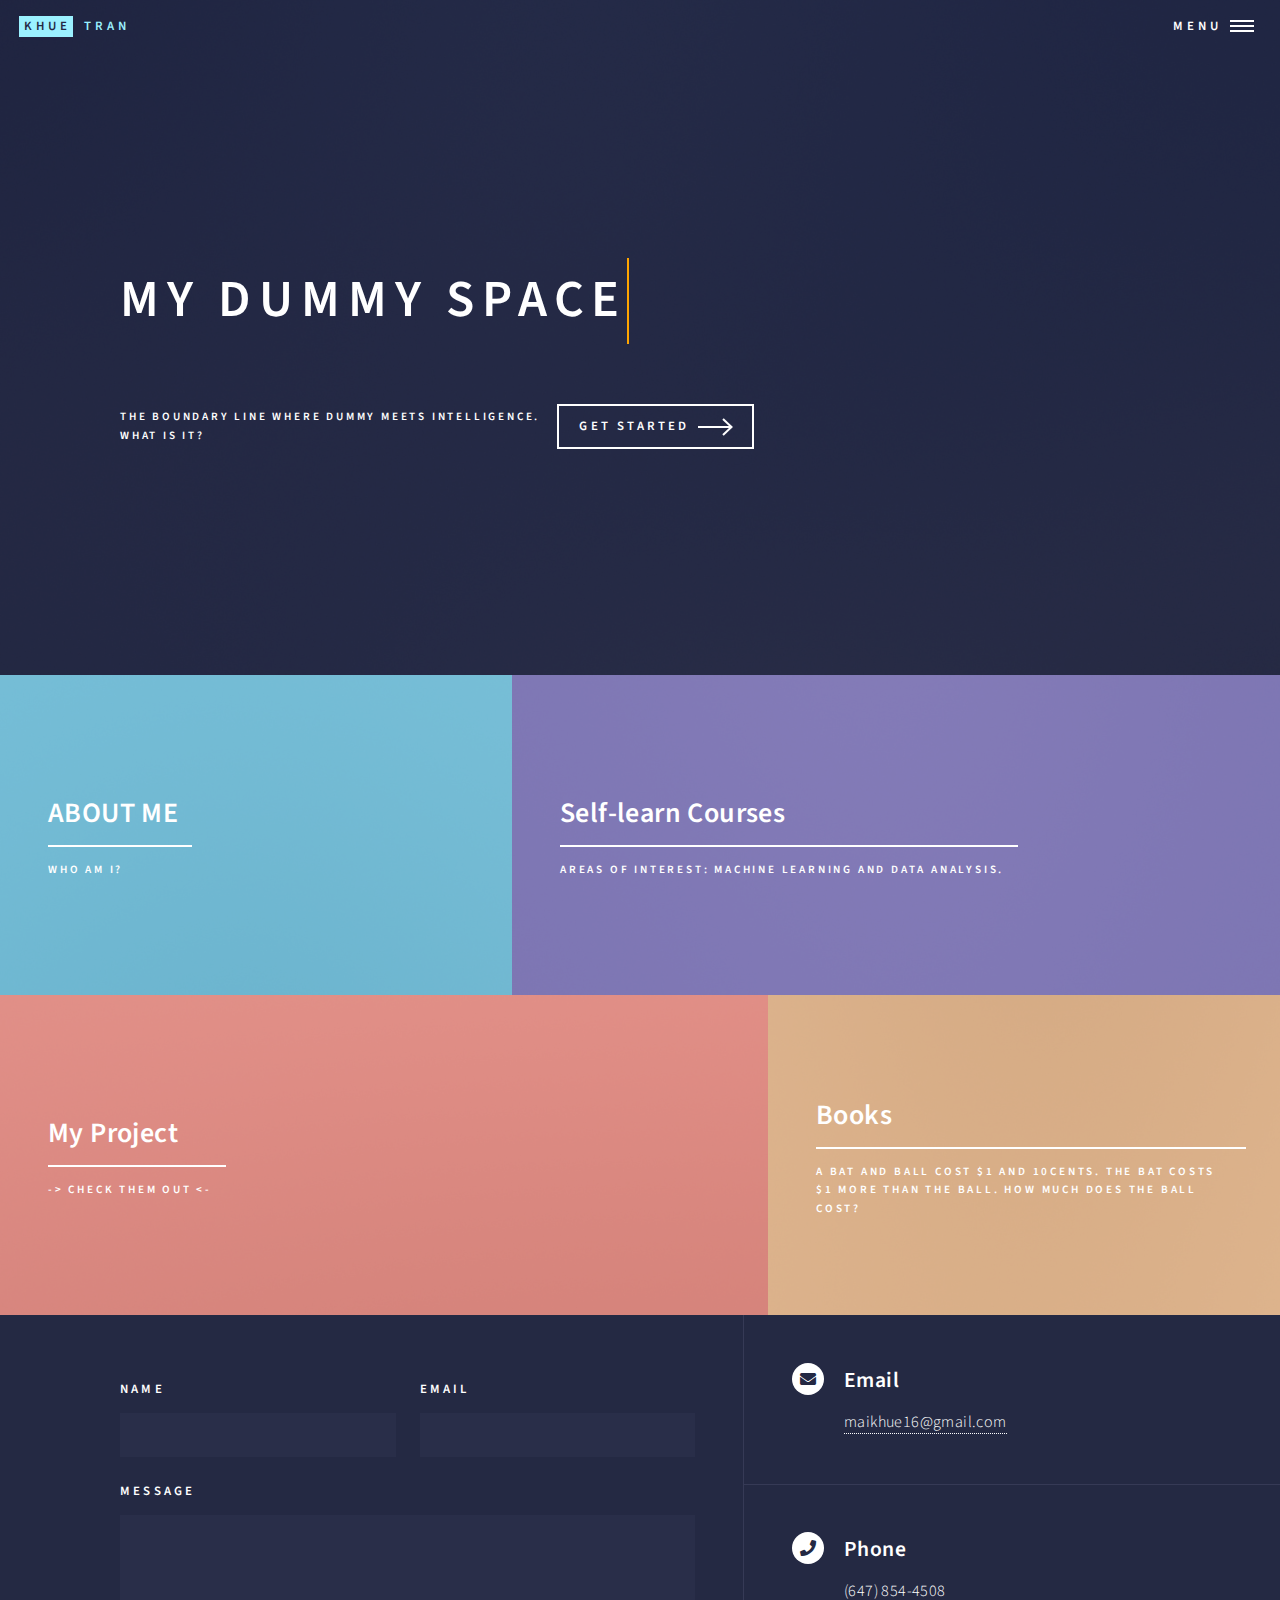
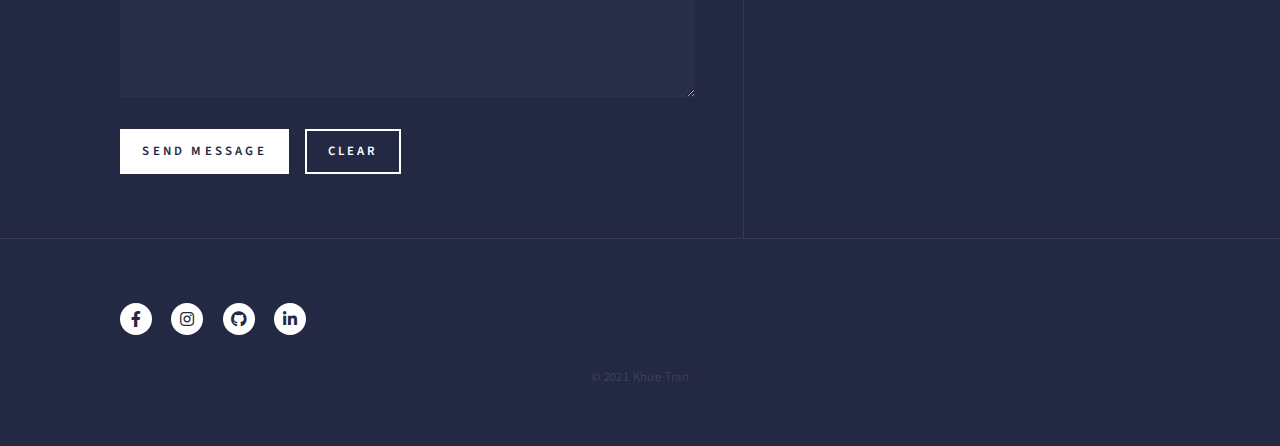
<file: index.html>
<!DOCTYPE HTML>
<!--
	Forty by HTML5 UP
	html5up.net | @ajlkn
	Free for personal and commercial use under the CCA 3.0 license (html5up.net/license)
-->
<html>
	<head>
		<title>Khue Tran</title>
		<meta charset="utf-8" />
		<meta name="viewport" content="width=device-width, initial-scale=1, user-scalable=no" />
		<link rel="stylesheet" href="assets/css/main.css" />
		<noscript><link rel="stylesheet" href="assets/css/noscript.css" /></noscript>
	</head>
	
	<body class="is-preload">

		<!-- Wrapper -->
			<div id="wrapper">

				<!-- Header -->
					<header id="header" class="alt">
						<a href="index.html" class="logo"><strong>KHUE</strong> <span>TRAN</span></a>
						<nav>
							<a href="#menu">Menu</a>
						</nav>
					</header>

				<!-- Menu -->
					<nav id="menu">
						<ul class="links">
							<li><a href="index.html">Home</a></li>
							<li><a href="orange.html">My Projects</a></li>
							<li><a href="contact.html">Contact</a></li>
						</ul>
						<ul class="actions stacked">
							<li><a href="#" class="button primary fit">Get Started</a></li>
						</ul>
					</nav>

				<!-- Banner -->
					<section id="banner" class="major">
						<div class="inner">
							<header class="typewriter">
								<h1>MY DUMMY SPACE</h1>
							</header>
							<div class="content">
								<p>the boundary line where dummy meets intelligence. <br />
								What is it?</p>
								<ul class="actions">
									<li><a href="#one" class="button next scrolly">Get Started</a></li>
								</ul>
							</div>
						</div>
					</section>

				<!-- Main -->
					<div id="main">

						<!-- One -->
							<section id="one" class="tiles">
								<article>
									<span class="image">
										<img src="images/pic01.jpg" alt="" />
									</span>
									<header class="major">
										<h3><a href="blue.html" class="link">ABOUT ME</a></h3>
										<p>Who am I?</p>
									</header>
								</article>
								<article>
									<span class="image">
										<img src="images/pic02.jpg" alt="" />
									</span>
									<header class="major">
										<h3><a href="purple.html" class="link">Self-learn Courses</a></h3>
										<p>Areas of interest: Machine Learning and Data Analysis.</p>
									</header>
								</article>
								<article>
									<span class="image">
										<img src="images/pic03.jpg" alt="" />
									</span>
									<header class="major">
										<h3><a href="orange.html" class="link">My Project</a></h3>
										<p>-> Check them out <-</p>
									</header>
								</article>
								<article>
									<span class="image">
										<img src="images/pic04.jpg" alt="" />
									</span>
									<header class="major">
										<h3><a href="yellow.html" class="link">Books</a></h3>
										<p>A bat and ball cost $1 and 10cents. The bat costs $1 more than the ball. How much does the ball cost?</p>
									</header>
								</article>
							</section>

					</div>
				<!-- Contact -->
					<section id="contact">
						<div class="inner">
							<section>
								<form method="post" action="#">
									<div class="fields">
										<div class="field half">
											<label for="name">Name</label>
											<input type="text" name="name" id="name" />
										</div>
										<div class="field half">
											<label for="email">Email</label>
											<input type="text" name="email" id="email" />
										</div>
										<div class="field">
											<label for="message">Message</label>
											<textarea name="message" id="message" rows="6"></textarea>
										</div>
									</div>
									<ul class="actions">
										<li><input type="submit" value="Send Message" class="primary" /></li>
										<li><input type="reset" value="Clear" /></li>
									</ul>
								</form>
							</section>
							<section class="split">
								<section>
									<div class="contact-method">
										<span class="icon solid alt fa-envelope"></span>
										<h3>Email</h3>
										<a href="mailto:maikhue16@gmail.com">maikhue16@gmail.com</a>
									</div>
								</section>
								<section>
									<div class="contact-method">
										<span class="icon solid alt fa-phone"></span>
										<h3>Phone</h3>
										<span>(647) 854-4508</span>
									</div>
								</section>
							</section>
						</div>
					</section>

				<!-- Footer -->
					<footer id="footer">
						<div class="inner">
							<ul class="icons">
								<li><a href="https://www.facebook.com/khue.tran.756/" target="_blank" class="icon brands alt fa-facebook-f"><span class="label">Facebook</span></a></li>
								<li><a href="https://www.instagram.com/khuebachom/" target="_blank" class="icon brands alt fa-instagram"><span class="label">Instagram</span></a></li>
								<li><a href="https://github.com/taolakhue" target="_blank" class="icon brands alt fa-github"><span class="label">GitHub</span></a></li>
								<li><a href="https://www.linkedin.com/in/maikhuetran" target="_blank" class="icon brands alt fa-linkedin-in"><span class="label">LinkedIn</span></a></li>
							</ul>
							<ul class="copyright">
								<center><li>&copy; 2021 Khue Tran</li></center>
							</ul>
						</div>
					</footer>

			</div>

		<!-- Scripts -->
			<script src="assets/js/jquery.min.js"></script>
			<script src="assets/js/jquery.scrolly.min.js"></script>
			<script src="assets/js/jquery.scrollex.min.js"></script>
			<script src="assets/js/browser.min.js"></script>
			<script src="assets/js/breakpoints.min.js"></script>
			<script src="assets/js/util.js"></script>
			<script src="assets/js/main.js"></script>

	</body>
</html>
</file>
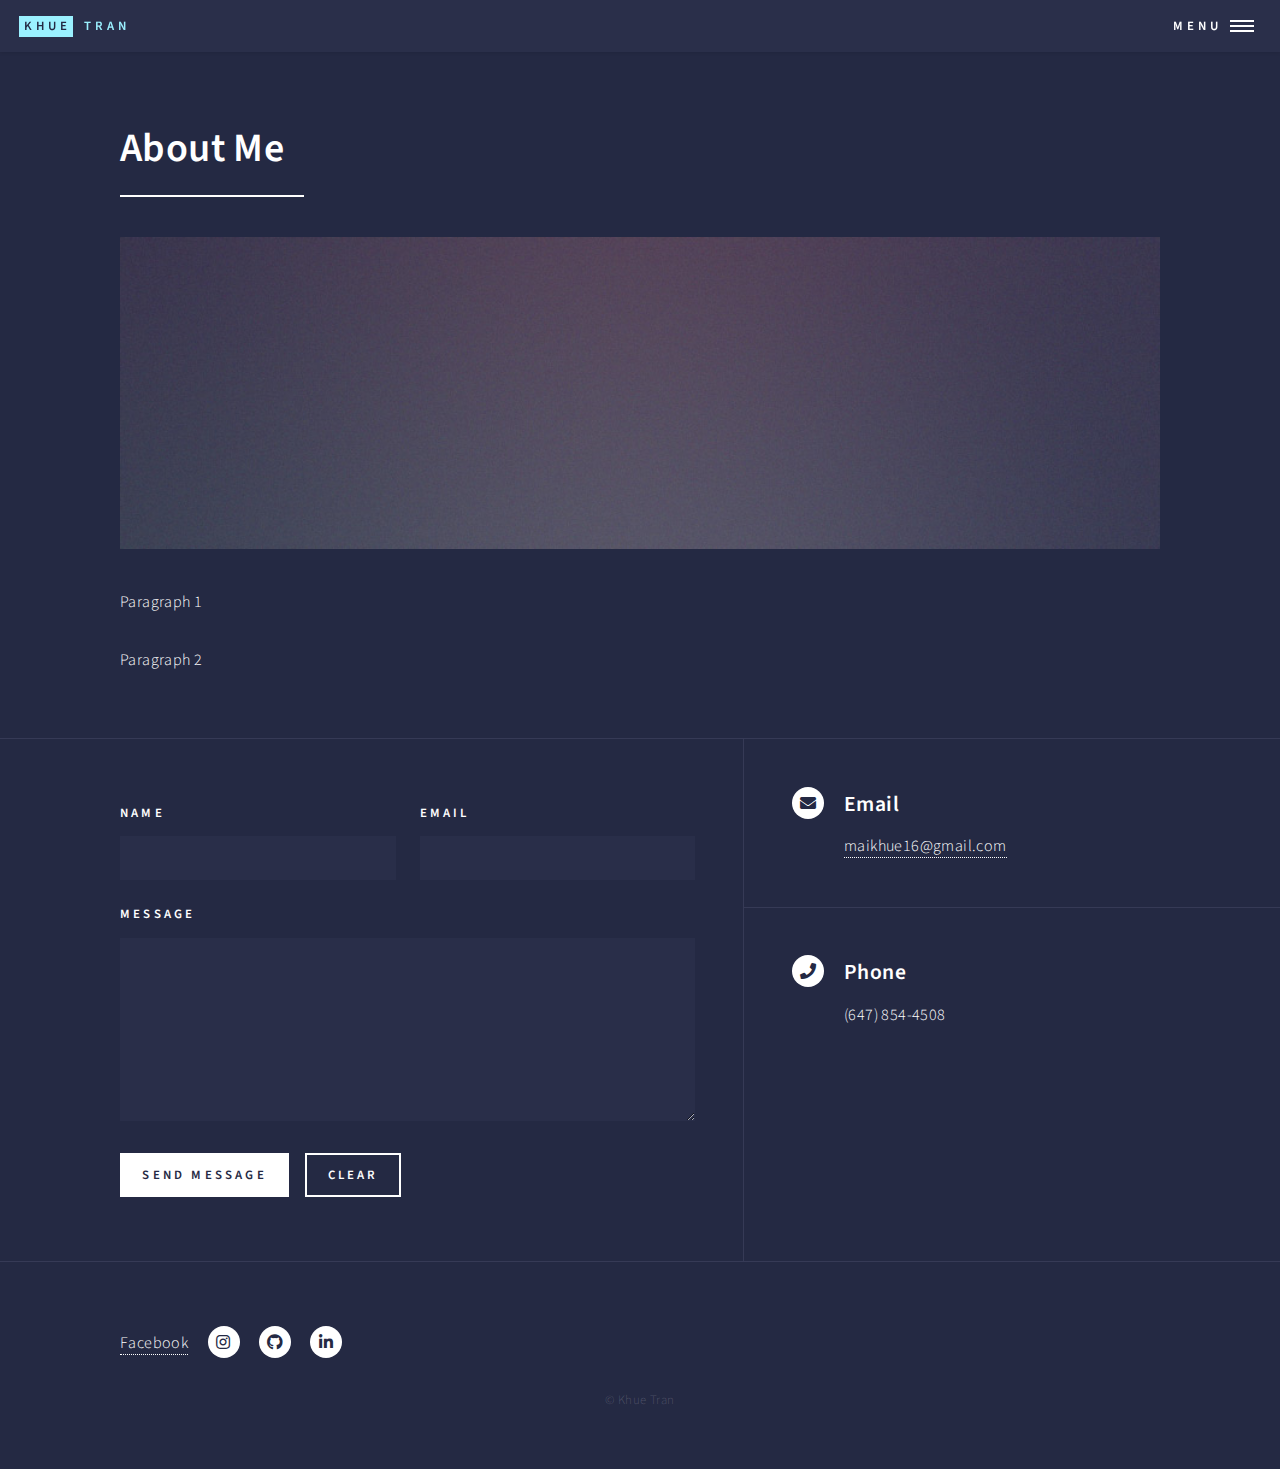
<file: blue.html>
<!DOCTYPE HTML>
<html>

<head>
	<title>Khue Tran</title>
	<meta charset="utf-8" />
	<meta name="viewport" content="width=device-width, initial-scale=1, user-scalable=no" />
	<link rel="stylesheet" href="assets/css/main.css" />
	<noscript>
		<link rel="stylesheet" href="assets/css/noscript.css" />
	</noscript>
</head>

<body class="is-preload">

	<!-- Wrapper -->
	<div id="wrapper">

		<!-- Header -->
		<header id="header">
			<a href="index.html" class="logo"><strong>Khue</strong> <span>Tran</span></a>
			<nav>
				<a href="#menu">Menu</a>
			</nav>
		</header>

		<!-- Menu -->
		<nav id="menu">
			<ul class="links">
				<li><a href="index.html">Home</a></li>
				<li><a href="orange.html">My Projects</a></li>
				<li><a href="contact.html">Contact</a></li>
			</ul>
			<ul class="actions stacked">
				<li><a href="#" class="button primary fit">Get Started</a></li>
			</ul>
		</nav>

		<!-- Main -->
		<div id="main" class="alt">

			<!-- One -->
			<section id="one">
				<div class="inner">
					<header class="major">
						<h1>About Me</h1>
					</header>
					<span class="image main"><img src="images/pic11.jpg" alt="" /></span>
					<p></p>
					<p>Paragraph 1</p>
					<p>Paragraph 2</p>
				</div>
			</section>

		</div>

		<!-- Contact -->
		<section id="contact">
			<div class="inner">
				<section>
					<form method="post" action="#">
						<div class="fields">
							<div class="field half">
								<label for="name">Name</label>
								<input type="text" name="name" id="name" />
							</div>
							<div class="field half">
								<label for="email">Email</label>
								<input type="text" name="email" id="email" />
							</div>
							<div class="field">
								<label for="message">Message</label>
								<textarea name="message" id="message" rows="6"></textarea>
							</div>
						</div>
						<ul class="actions">
							<li><input type="submit" value="Send Message" class="primary" /></li>
							<li><input type="reset" value="Clear" /></li>
						</ul>
					</form>
				</section>
				<section class="split">
					<section>
						<div class="contact-method">
							<span class="icon solid alt fa-envelope"></span>
							<h3>Email</h3>
							<a href="mailto:maikhue16@gmail.com">maikhue16@gmail.com</a>
						</div>
					</section>
					<section>
						<div class="contact-method">
							<span class="icon solid alt fa-phone"></span>
							<h3>Phone</h3>
							<span>(647) 854-4508</span>
						</div>
					</section>
				</section>
			</div>
		</section>

		<!-- Footer -->
		<footer id="footer">
			<div class="inner">
				<ul class="icons">
					<li><a href="https://www.facebook.com/khue.tran.756/" target="_blank" icon brands alt fa-facebook-f"><span class="label">Facebook</span></a></li>
					<li><a href="https://www.instagram.com/khuebachom/" target="_blank" class="icon brands alt fa-instagram"><span class="label">Instagram</span></a></li>
					<li><a href="https://github.com/taolakhue" target="_blank" class="icon brands alt fa-github"><span class="label">GitHub</span></a></li>
					<li><a href="https://www.linkedin.com/in/maikhuetran" target="_blank" class="icon brands alt fa-linkedin-in"><span class="label">LinkedIn</span></a></li>
				</ul>
				<ul class="copyright">
					<center>
						<li>&copy; Khue Tran</li>
					</center>
				</ul>
			</div>
		</footer>

	</div>

	<!-- Scripts -->
	<script src="assets/js/jquery.min.js"></script>
	<script src="assets/js/jquery.scrolly.min.js"></script>
	<script src="assets/js/jquery.scrollex.min.js"></script>
	<script src="assets/js/browser.min.js"></script>
	<script src="assets/js/breakpoints.min.js"></script>
	<script src="assets/js/util.js"></script>
	<script src="assets/js/main.js"></script>

</body>

</html>
</file>
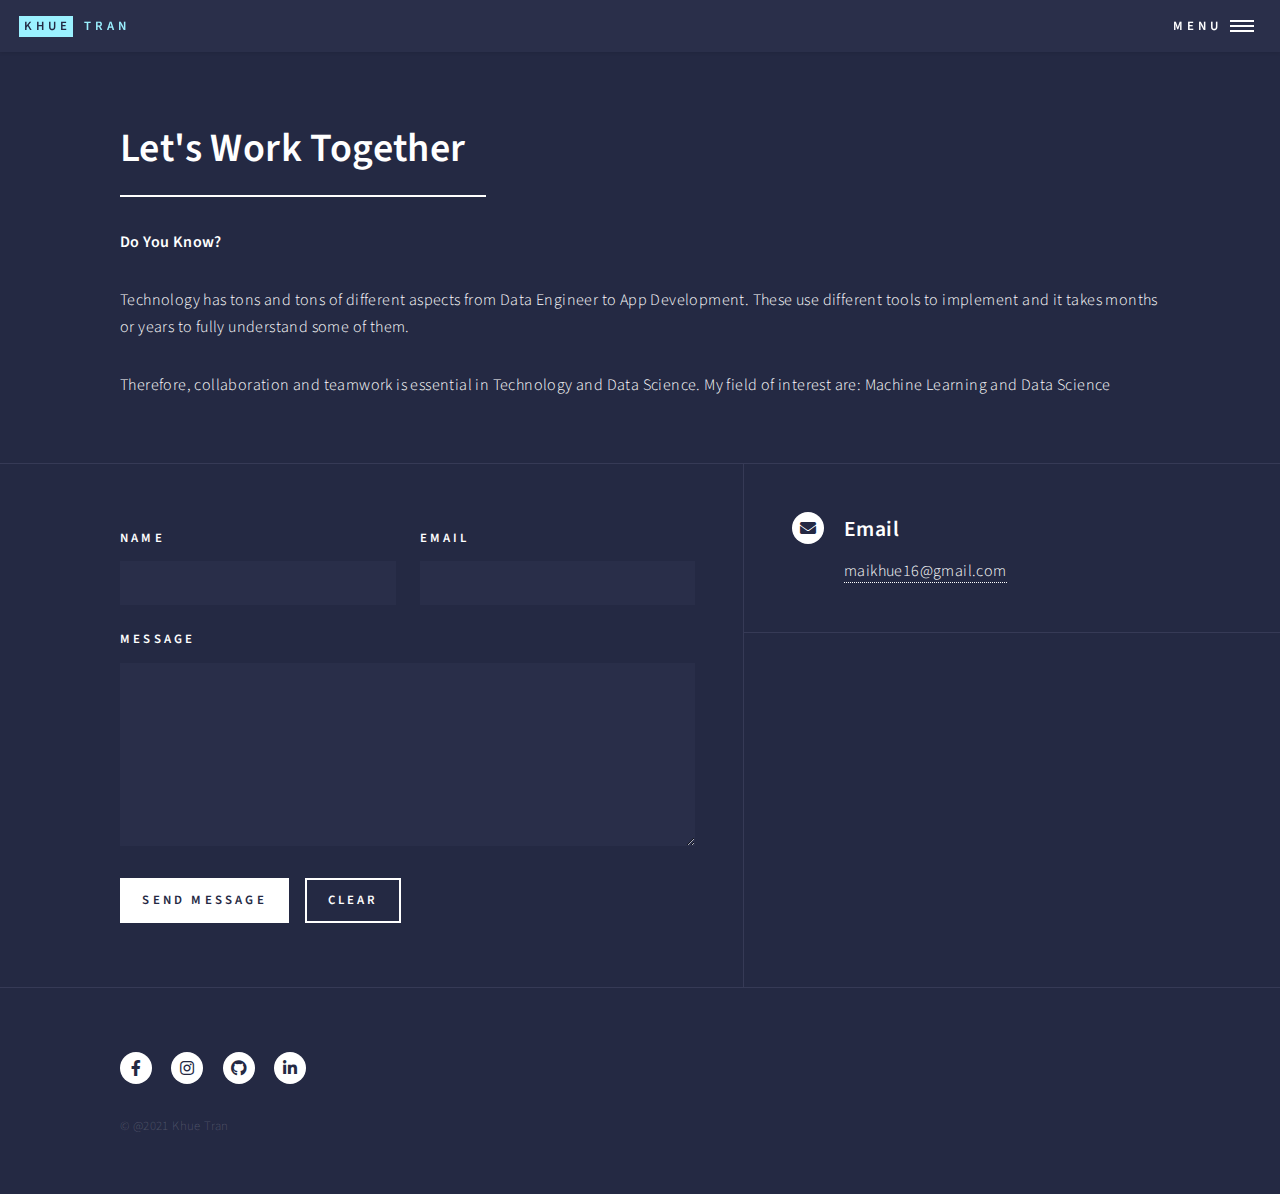
<file: contact.html>
<!DOCTYPE HTML>
<!--
	Forty by HTML5 UP
	html5up.net | @ajlkn
	Free for personal and commercial use under the CCA 3.0 license (html5up.net/license)
-->
<html>
	<head>
		<title>Contact Me page</title>
		<meta charset="utf-8" />
		<meta name="viewport" content="width=device-width, initial-scale=1, user-scalable=no" />
		<link rel="stylesheet" href="assets/css/main.css" />
		<noscript><link rel="stylesheet" href="assets/css/noscript.css" /></noscript>
	</head>
	<body class="is-preload">

		<!-- Wrapper -->
			<div id="wrapper">

				<!-- Header -->
					<header id="header">
						<a href="index.html" class="logo"><strong>Khue</strong> <span>Tran</span></a>
						<nav>
							<a href="#menu">Menu</a>
						</nav>
					</header>

				<!-- Menu -->
					<nav id="menu">
						<ul class="links">
							<li><a href="index.html">Home</a></li>
							<li><a href="orange.html">My Projects</a></li>
							<li><a href="contact.html">Contact</a></li>
						</ul>
						<ul class="actions stacked">
							<li><a href="#" class="button primary fit">Get Started</a></li>
						</ul>
					</nav>

				<!-- Main -->
					<div id="main" class="alt">

						<!-- One -->
							<section id="one">
								<div class="inner">
									<header class="major">
										<h1>Let's Work Together</h1>
									</header>
									<p><b>Do You Know?</b></p>
									<p>Technology has tons and tons of different aspects from Data Engineer to App Development. These use different tools to implement and it takes months or years to fully understand some of them.</p>
									<p>Therefore, collaboration and teamwork is essential in Technology and Data Science. My field of interest are: Machine Learning and Data Science</p>
								</div>
							</section>
					</div>
				<!-- Contact -->
					<section id="contact">
						<div class="inner">
							<section>
								<form method="post" action="#">
									<div class="fields">
										<div class="field half">
											<label for="name">Name</label>
											<input type="text" name="name" id="name" />
										</div>
										<div class="field half">
											<label for="email">Email</label>
											<input type="text" name="email" id="email" />
										</div>
										<div class="field">
											<label for="message">Message</label>
											<textarea name="message" id="message" rows="6"></textarea>
										</div>
									</div>
									<ul class="actions">
										<li><input type="submit" value="Send Message" class="primary" /></li>
										<li><input type="reset" value="Clear" /></li>
									</ul>
								</form>
							</section>
							<section class="split">
								<section>
									<div class="contact-method">
										<span class="icon solid alt fa-envelope"></span>
										<h3>Email</h3>
										<a href="mailto:maikhue16@gmail.com">maikhue16@gmail.com</a>
									</div>
								</section>
							<section>
						</section>
							</section>
						</div>
					</section>

				<!-- Footer -->
					<footer id="footer">
						<div class="inner">
							<ul class="icons">
								<li><a href="https://www.facebook.com/khue.tran.756/" target="_blank" class="icon brands alt fa-facebook-f"><span class="label">Facebook</span></a></li>
								<li><a href="https://www.instagram.com/khuebachom/" target="_blank" class="icon brands alt fa-instagram"><span class="label">Instagram</span></a></li>
								<li><a href="https://github.com/taolakhue" target="_blank" class="icon brands alt fa-github"><span class="label">GitHub</span></a></li>
								<li><a href="https://www.linkedin.com/in/maikhuetran" target="_blank" class="icon brands alt fa-linkedin-in"><span class="label">LinkedIn</span></a></li>
							</ul>
							<ul class="copyright">
								<li>&copy; @2021 Khue Tran</li>
							</ul>
						</div>
					</footer>
			</div>

		<!-- Scripts -->
			<script src="assets/js/jquery.min.js"></script>
			<script src="assets/js/jquery.scrolly.min.js"></script>
			<script src="assets/js/jquery.scrollex.min.js"></script>
			<script src="assets/js/browser.min.js"></script>
			<script src="assets/js/breakpoints.min.js"></script>
			<script src="assets/js/util.js"></script>
			<script src="assets/js/main.js"></script>

	</body>
</html>
</file>
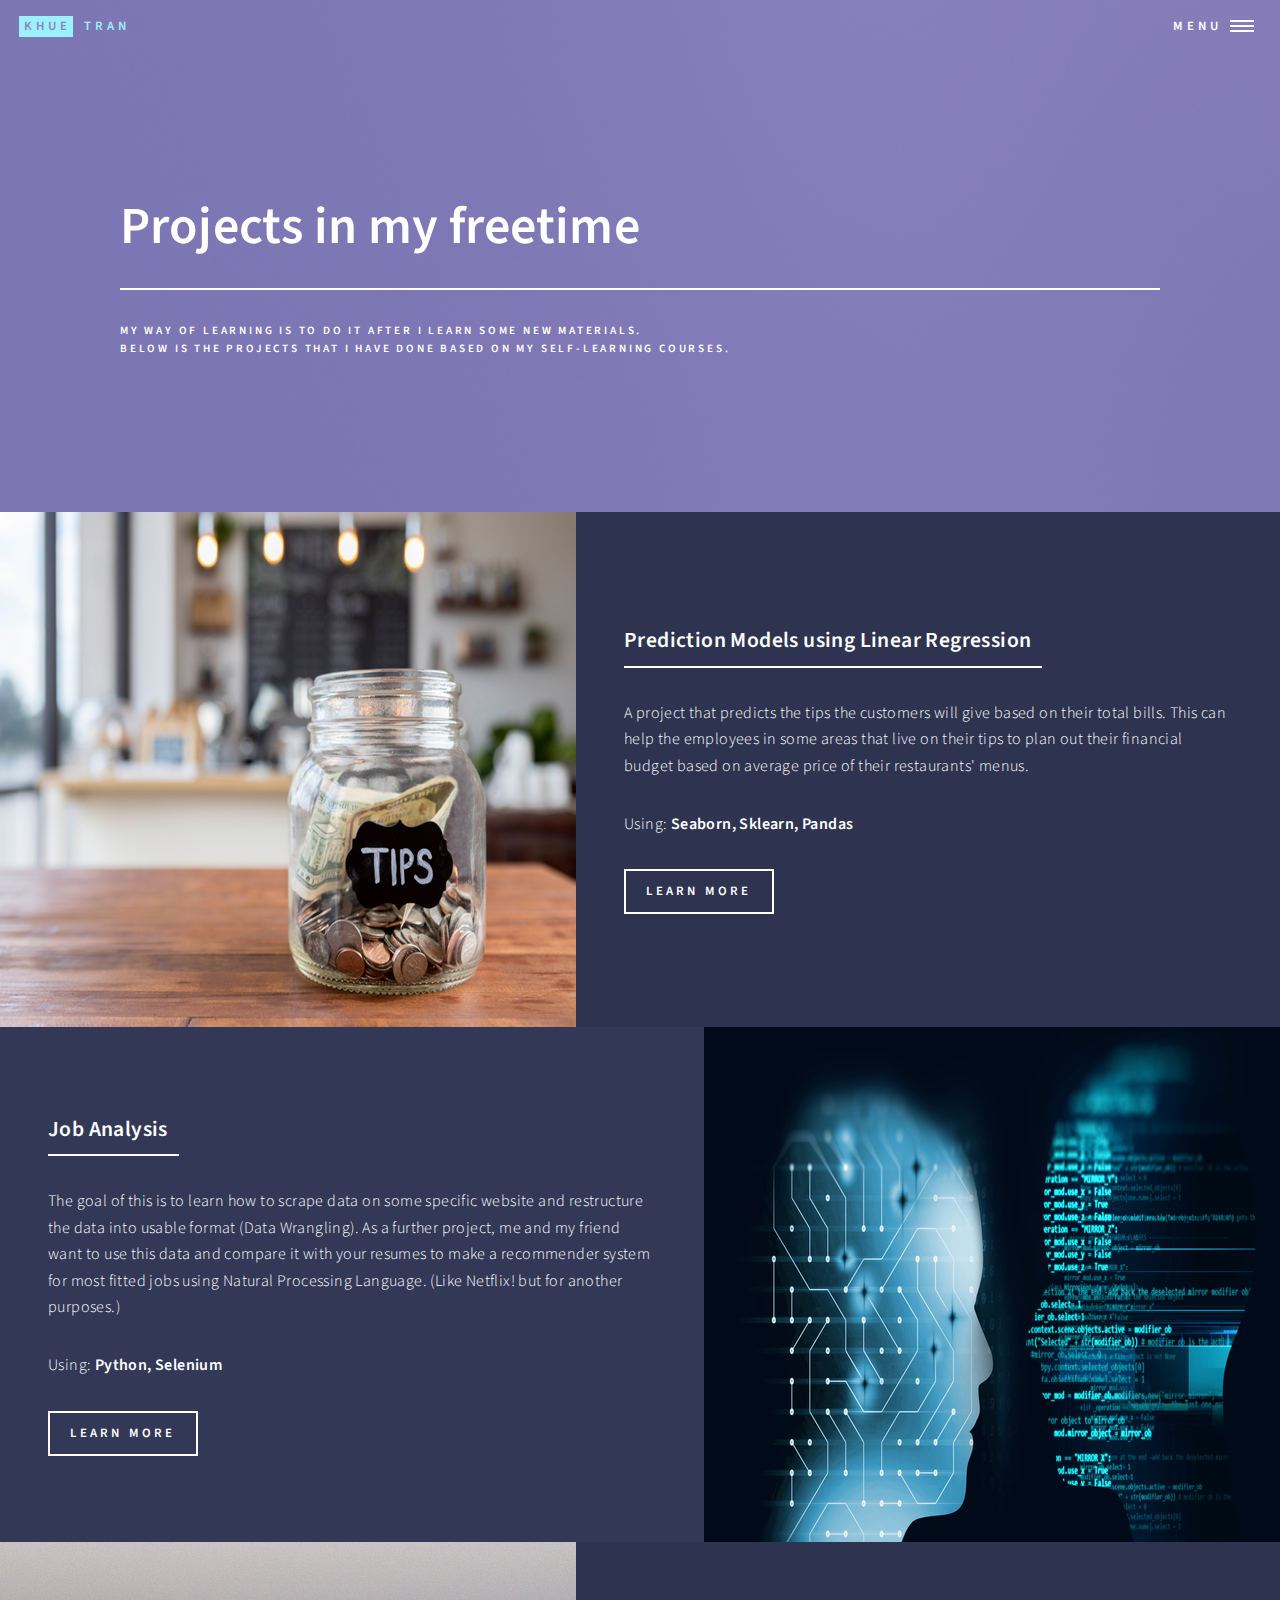
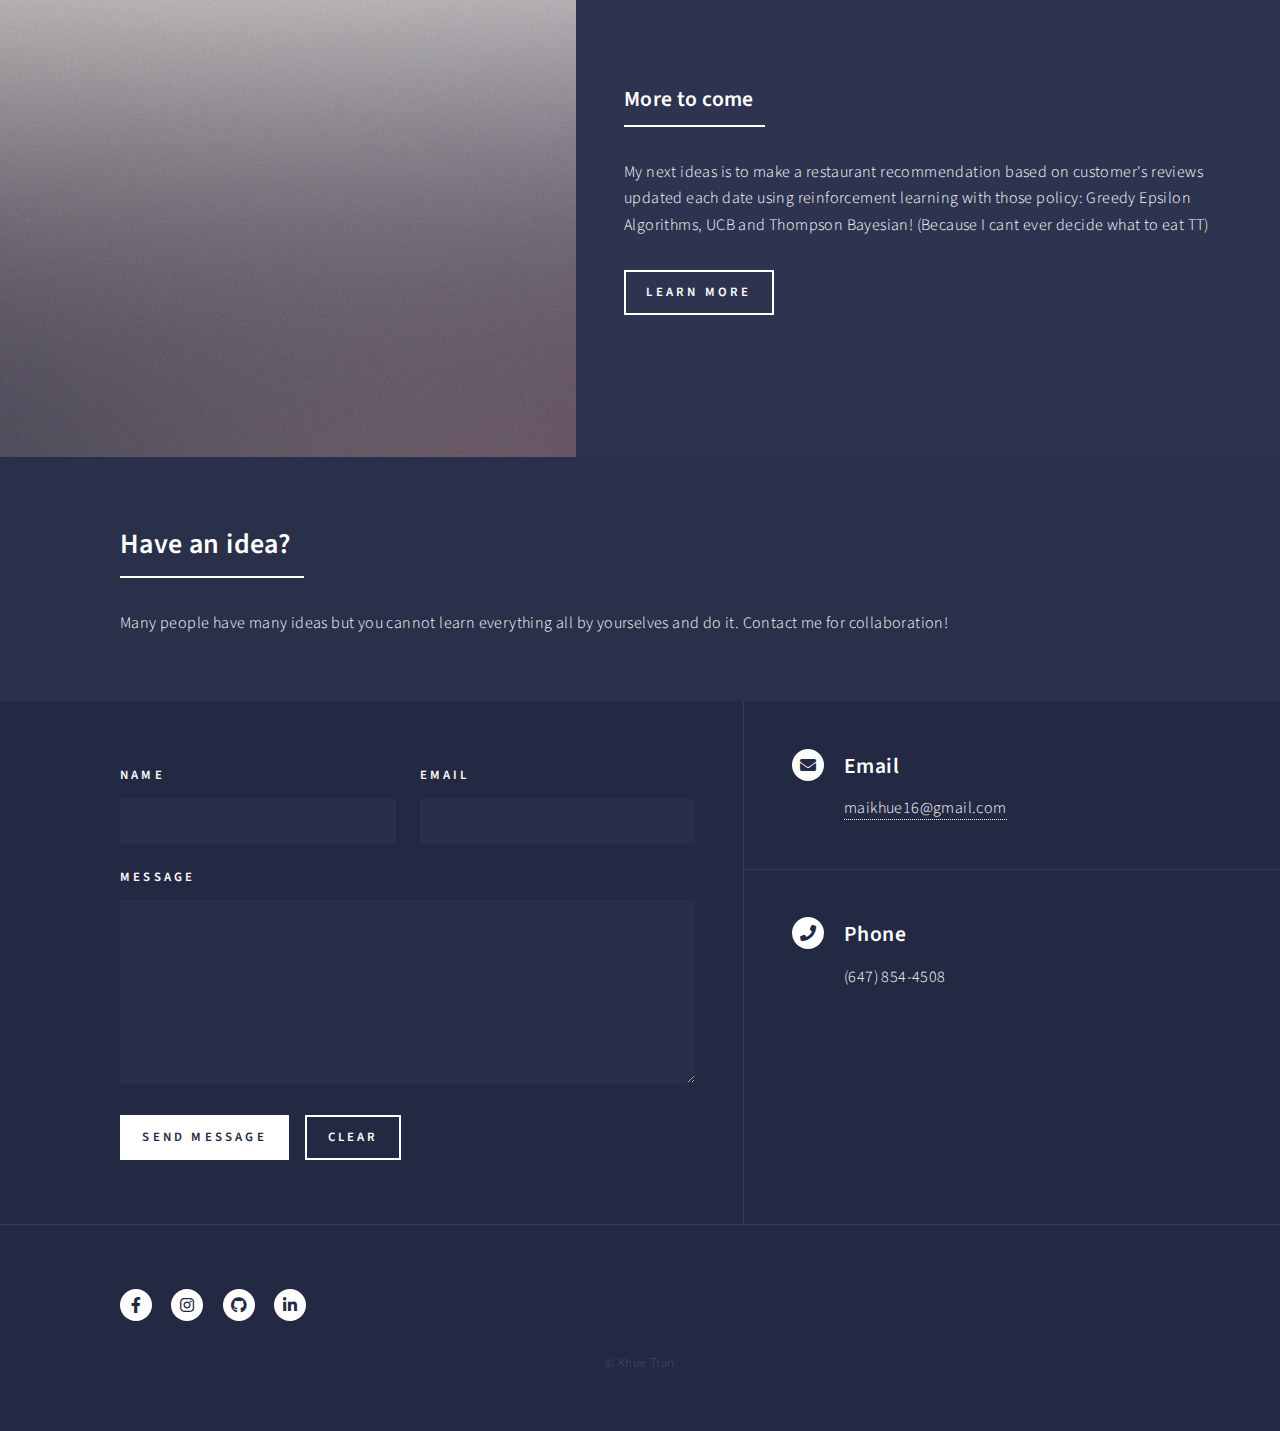
<file: orange.html>
<!DOCTYPE HTML>
<!--
	Forty by HTML5 UP
	html5up.net | @ajlkn
	Free for personal and commercial use under the CCA 3.0 license (html5up.net/license)
-->
<html>
	<head>
		<title>Dir-KT</title>
		<meta charset="utf-8" />
		<meta name="viewport" content="width=device-width, initial-scale=1, user-scalable=no" />
		<link rel="stylesheet" href="assets/css/main.css" />
		<noscript><link rel="stylesheet" href="assets/css/noscript.css" /></noscript>
	</head>
	<body class="is-preload">

		<!-- Wrapper -->
			<div id="wrapper">

				<!-- Header -->
				<!-- Note: The "styleN" class below should match that of the banner element. -->
					<header id="header" class="alt style2">
						<a href="index.html" class="logo"><strong>Khue</strong> <span>Tran</span></a>
						<nav>
							<a href="#menu">Menu</a>
						</nav>
					</header>

				<!-- Menu -->
					<nav id="menu">
						<ul class="links">
							<li><a href="index.html">Home</a></li>
							<li><a href="orange.html">My Projects</a></li>
							<li><a href="contact.html">Contact</a></li>
						</ul>
						<ul class="actions stacked">
							<li><a href="#" class="button primary fit">Get Started</a></li>
						</ul>
					</nav>

				<!-- Banner -->
				<!-- Note: The "styleN" class below should match that of the header element. -->
					<section id="banner" class="style2">
						<div class="inner">
							<span class="image">
								<img src="images/pic07.jpg" alt="" />
							</span>
							<header class="major">
								<h1>Projects in my freetime</h1>
							</header>
							<div class="content">
								<p>My way of learning is to do it after I learn some new materials. <br/>
								Below is the projects that I have done based on my self-learning courses.</p>
							</div>
						</div>
					</section>

				<!-- Main -->
					<div id="main">
						<!-- Two -->
							<section id="two" class="spotlights">
								<section>
									<a href="https://github.com/taolakhue/Robust_regression/blob/main/Linear_regression_model.ipynb" class="image">
										<img src="images/tips.png" alt="" data-position="center center" />
									</a>
									<div class="content">
										<div class="inner">
											<header class="major">
												<h3>Prediction Models using Linear Regression</h3>
											</header>
											<p>A project that predicts the tips the customers will give based on their total bills. This can help the employees in some areas that live on their tips to plan out their financial budget based on average price of their restaurants' menus.</p>
											<p> Using: <b> Seaborn, Sklearn, Pandas </b> </p>
											<ul class="actions">
												<li><a href="https://github.com/taolakhue/Robust_regression/blob/main/Linear_regression_model.ipynb" class="button">Learn more</a></li>
											</ul>
										</div>
									</div>
								</section>
								<section>
									<a href="https://github.com/sarperyn/indeed_job_scraping/tree/khue_tran" class="image">
										<img src="images/selenium.png" alt="" data-position="top center" />
									</a>
									<div class="content">
										<div class="inner">
											<header class="major">
												<h3>Job Analysis</h3>
											</header>
											<p>The goal of this is to learn how to scrape data on some specific website and restructure the data into usable format (Data Wrangling). As a further project, me and my friend want to use this data and compare it with your resumes to make a recommender system for most fitted jobs using Natural Processing Language. (Like Netflix! but for another purposes.) </p>
											<p> Using: <b> Python, Selenium </b> </p>
											<ul class="actions">
												<li><a href="https://github.com/sarperyn/indeed_job_scraping/tree/khue_tran" class="button">Learn more</a></li>
											</ul>
										</div>
									</div>
								</section>
								<section>
									<a href="generic.html" class="image">
										<img src="images/pic10.jpg" alt="" data-position="25% 25%" />
									</a>
									<div class="content">
										<div class="inner">
											<header class="major">
												<h3>More to come</h3>
											</header>
											<p>My next ideas is to make a restaurant recommendation based on customer's reviews updated each date using reinforcement learning with those policy: Greedy Epsilon Algorithms, UCB and Thompson Bayesian! (Because I cant ever decide what to eat TT)</p>
											<ul class="actions">
												<li><a href="generic.html" class="button">Learn more</a></li>
											</ul>
										</div>
									</div>
								</section>
							</section>

						<!-- Three -->
							<section id="three">
								<div class="inner">
									<header class="major">
										<h2>Have an idea?</h2>
									</header>
									<p>Many people have many ideas but you cannot learn everything all by yourselves and do it. Contact me for collaboration!</p>
								</div>
							</section>

					</div>

				<!-- Contact -->
					<section id="contact">
						<div class="inner">
							<section>
								<form method="post" action="#">
									<div class="fields">
										<div class="field half">
											<label for="name">Name</label>
											<input type="text" name="name" id="name" />
										</div>
										<div class="field half">
											<label for="email">Email</label>
											<input type="text" name="email" id="email" />
										</div>
										<div class="field">
											<label for="message">Message</label>
											<textarea name="message" id="message" rows="6"></textarea>
										</div>
									</div>
									<ul class="actions">
										<li><input type="submit" value="Send Message" class="primary" /></li>
										<li><input type="reset" value="Clear" /></li>
									</ul>
								</form>
							</section>
							<section class="split">
								<section>
									<div class="contact-method">
										<span class="icon solid alt fa-envelope"></span>
										<h3>Email</h3>
										<a href="mailto:maikhue16@gmail.com">maikhue16@gmail.com</a>
									</div>
								</section>
								<section>
									<div class="contact-method">
										<span class="icon solid alt fa-phone"></span>
										<h3>Phone</h3>
										<span>(647) 854-4508</span>
									</div>
								</section>
							</section>
						</div>
					</section>

				<!-- Footer -->
					<footer id="footer">
						<div class="inner">
							<ul class="icons">
								<li><a href="https://www.facebook.com/khue.tran.756/" target="_blank" class="icon brands alt fa-facebook-f"><span class="label">Facebook</span></a></li>
								<li><a href="https://www.instagram.com/khuebachom/" target="_blank" class="icon brands alt fa-instagram"><span class="label">Instagram</span></a></li>
								<li><a href="https://github.com/taolakhue" target="_blank" class="icon brands alt fa-github"><span class="label">GitHub</span></a></li>
								<li><a href="https://www.linkedin.com/in/maikhuetran" target="_blank" class="icon brands alt fa-linkedin-in"><span class="label">LinkedIn</span></a></li>
							</ul>
							<ul class="copyright">
								<center><li>&copy; Khue Tran</li></center>
							</ul>
						</div>
					</footer>

			</div>

		<!-- Scripts -->
			<script src="assets/js/jquery.min.js"></script>
			<script src="assets/js/jquery.scrolly.min.js"></script>
			<script src="assets/js/jquery.scrollex.min.js"></script>
			<script src="assets/js/browser.min.js"></script>
			<script src="assets/js/breakpoints.min.js"></script>
			<script src="assets/js/util.js"></script>
			<script src="assets/js/main.js"></script>

	</body>
</html>
</file>
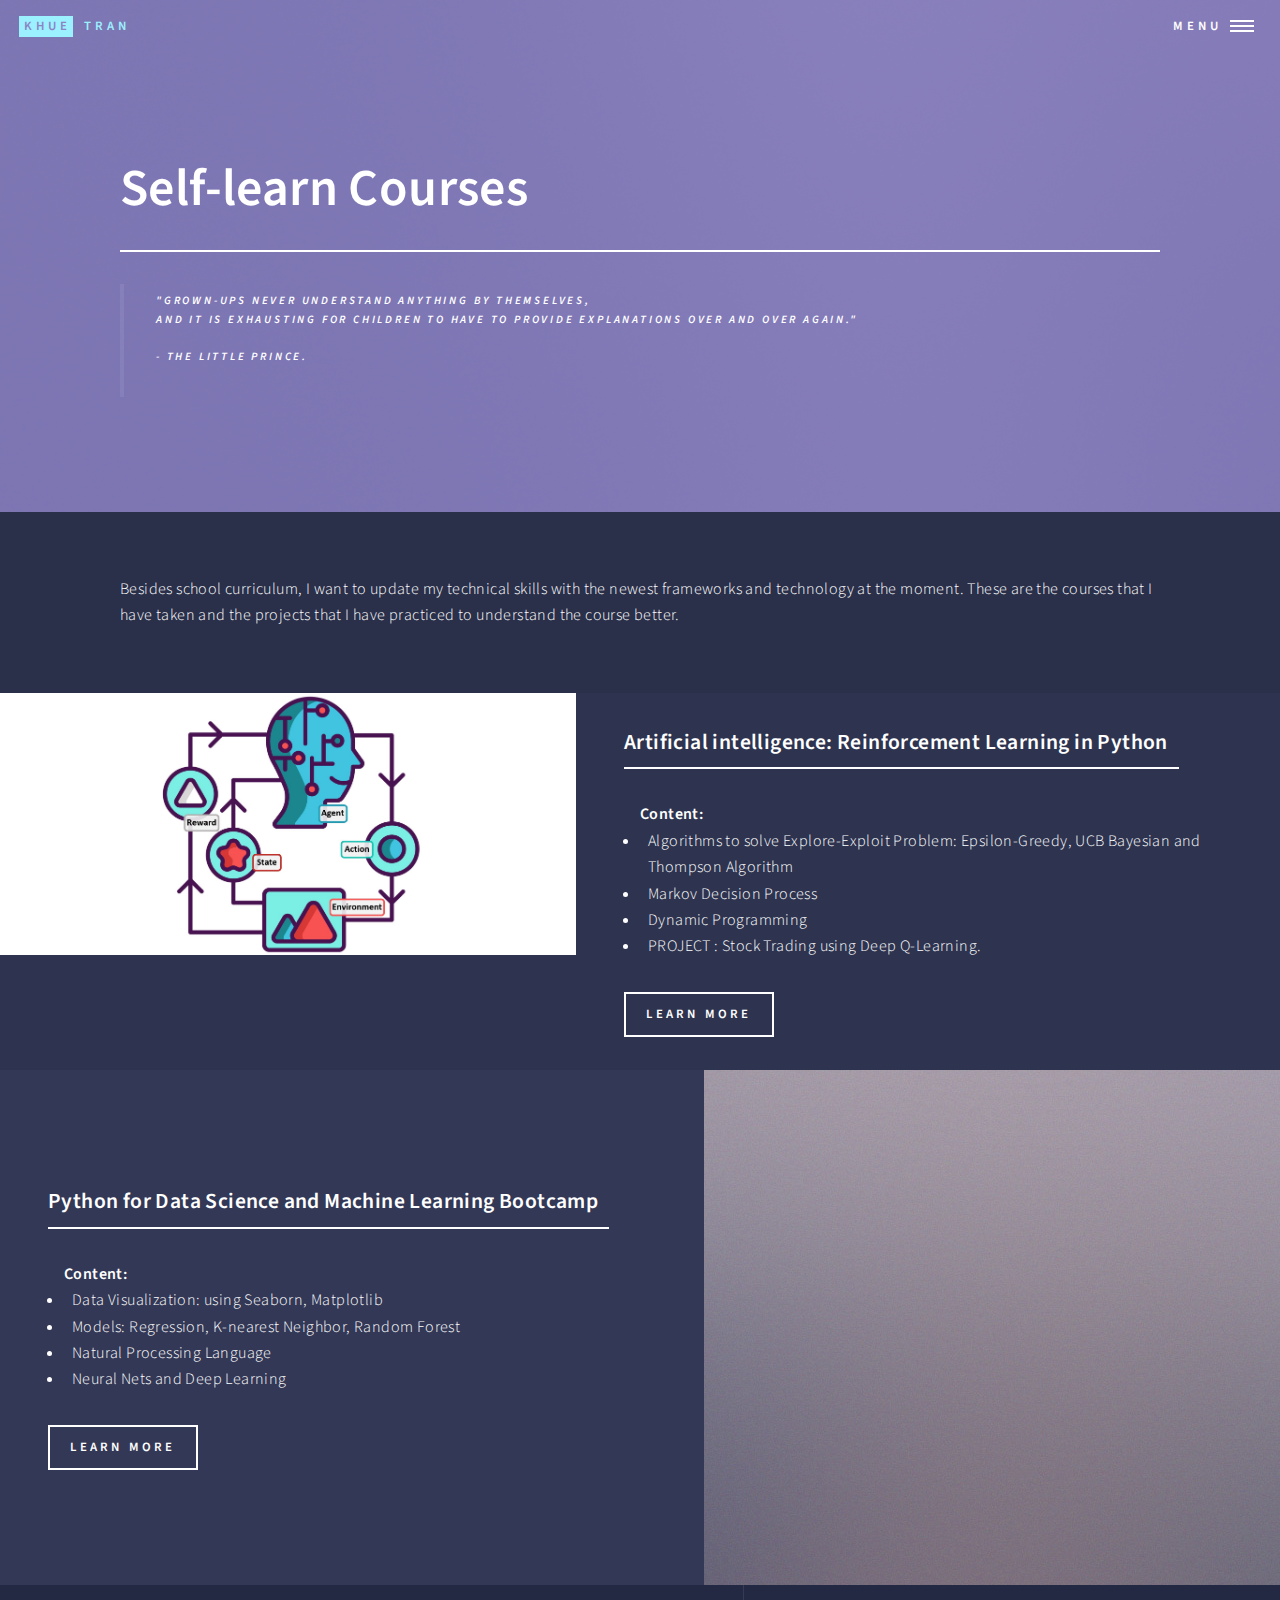
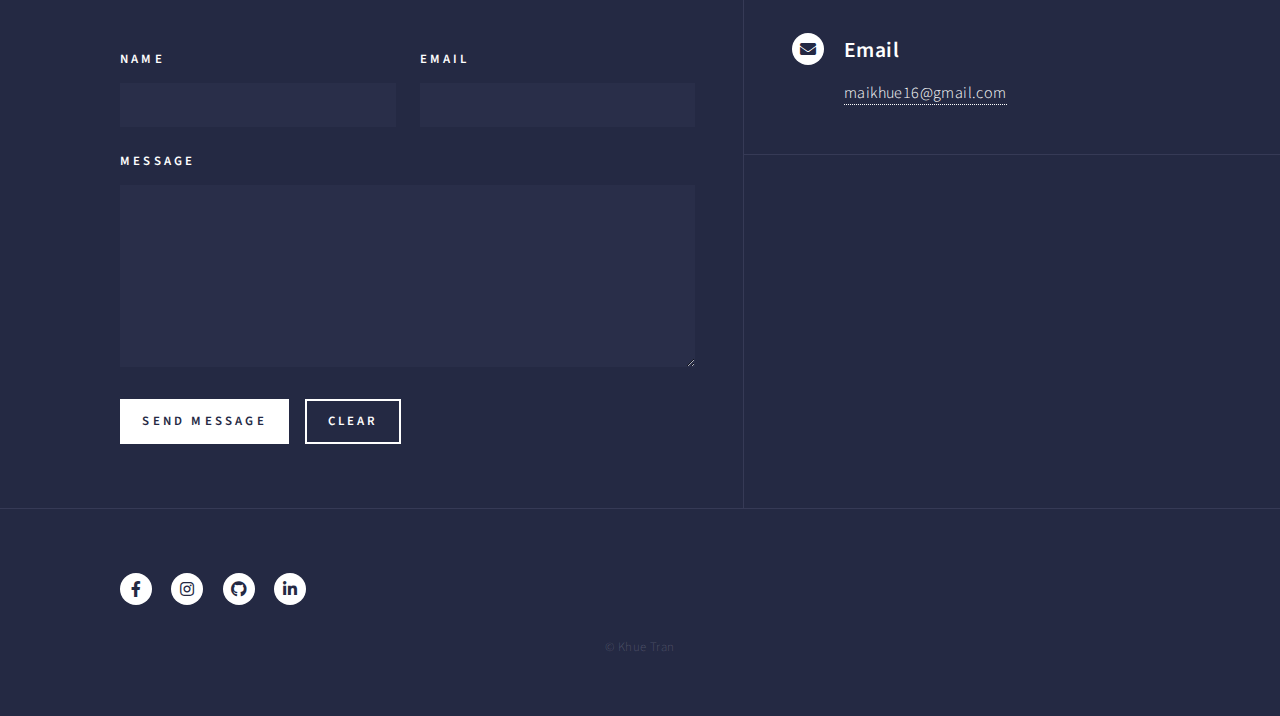
<file: purple.html>
<!DOCTYPE HTML>
<html>
	<head>
		<title>Dir-KT</title>
		<meta charset="utf-8" />
		<meta name="viewport" content="width=device-width, initial-scale=1, user-scalable=no" />
		<link rel="stylesheet" href="assets/css/main.css" />
		<noscript><link rel="stylesheet" href="assets/css/noscript.css" /></noscript>
	</head>
	<body class="is-preload">

		<!-- Wrapper -->
			<div id="wrapper">

				<!-- Header -->
				<!-- Note: The "styleN" class below should match that of the banner element. -->
					<header id="header" class="alt style2">
						<a href="index.html" class="logo"><strong>Khue</strong> <span>Tran</span></a>
						<nav>
							<a href="#menu">Menu</a>
						</nav>
					</header>

				<!-- Menu -->
					<nav id="menu">
						<ul class="links">
							<li><a href="index.html">Home</a></li>
							<li><a href="orange.html">My Projects</a></li>
							<li><a href="contact.html">Contact</a></li>
						</ul>
						<ul class="actions stacked">
							<li><a href="#" class="button primary fit">Get Started</a></li>
						</ul>
					</nav>

				<!-- Banner -->
				<!-- Note: The "styleN" class below should match that of the header element. -->
					<section id="banner" class="style2">
						<div class="inner">
							<span class="image">
								<img src="images/pic07.jpg" alt="" />
							</span>
							<header class="major">
								<h1>Self-learn Courses</h1>
							</header>
							<div class="content">
								<blockquote>
								<p>"Grown-ups never understand anything by themselves,<br />
								and it is exhausting for children to have to provide explanations over and over again." <br/><br/>
								- The Little Prince.</p>
								</blockquote>
							</div>
						</div>
					</section>

				<!-- Main -->
					<div id="main">

						<!-- One -->
							<section id="one">
								<div class="inner">
									<p>Besides school curriculum, I want to update my technical skills with the newest frameworks and technology at the moment. These are the courses that I have taken and the projects that I have practiced to understand the course better.</p>
								</div>
							</section>

						<!-- Two -->
							<section id="two" class="spotlights">
								<section>
									<a href="generic.html" class="image">
										<img src="images/reinforcement_learning.png" alt="" data-position="top center" />
									</a>
									<div class="content">
										<div class="inner">
											<header class="major">
												<h3>Artificial intelligence: Reinforcement Learning in Python</h3>
											</header>
											<p><ul><b>Content:</b>
												<li> Algorithms to solve Explore-Exploit Problem: Epsilon-Greedy, UCB Bayesian and Thompson Algorithm </li>
												<li> Markov Decision Process </li>
												<li> Dynamic Programming </li> 
												<li> PROJECT : Stock Trading using Deep Q-Learning.  </ul> </p>
											<ul class="actions">
												<li><a href="generic.html" class="button">Learn more</a></li>
											</ul>
										</div>
									</div>
								</section>
								<section>
									<a href="generic.html" class="image">
										<img src="images/pic09.jpg" alt="" data-position="top center" />
									</a>
									<div class="content">
										<div class="inner">
											<header class="major">
												<h3>Python for Data Science and Machine Learning Bootcamp </h3>
											</header>
											<p><ul><b>Content:</b>
												<li> Data Visualization: using Seaborn, Matplotlib </li> 
												<li> Models: Regression, K-nearest Neighbor, Random Forest </li>
												<li> Natural Processing Language </li> 
												<li> Neural Nets and Deep Learning </li> </ul> 
											</p>
											<ul class="actions">
												<li><a href="generic.html" class="button">Learn more</a></li>
											</ul>
										</div>
									</div>
								</section>
							</section>

						<!-- Three 
							<section id="three">
								<div class="inner">
									<header class="major">
										<h2>Massa libero</h2>
									</header>
									<p>Nullam et orci eu lorem consequat tincidunt vivamus et sagittis libero. Mauris aliquet magna magna sed nunc rhoncus pharetra. Pellentesque condimentum sem. In efficitur ligula tate urna. Maecenas laoreet massa vel lacinia pellentesque lorem ipsum dolor. Nullam et orci eu lorem consequat tincidunt. Vivamus et sagittis libero. Mauris aliquet magna magna sed nunc rhoncus amet pharetra et feugiat tempus.</p>
									<ul class="actions">
										<li><a href="generic.html" class="button next">Get Started</a></li>
									</ul>
								</div>
							</section> -->

					</div>

				<!-- Contact -->
					<section id="contact">
						<div class="inner">
							<section>
								<form method="post" action="#">
									<div class="fields">
										<div class="field half">
											<label for="name">Name</label>
											<input type="text" name="name" id="name" />
										</div>
										<div class="field half">
											<label for="email">Email</label>
											<input type="text" name="email" id="email" />
										</div>
										<div class="field">
											<label for="message">Message</label>
											<textarea name="message" id="message" rows="6"></textarea>
										</div>
									</div>
									<ul class="actions">
										<li><input type="submit" value="Send Message" class="primary" /></li>
										<li><input type="reset" value="Clear" /></li>
									</ul>
								</form>
							</section>
							<section class="split">
								<section>
									<div class="contact-method">
										<span class="icon solid alt fa-envelope"></span>
										<h3>Email</h3>
										<a href="mailto:maikhue16@gmail.com">maikhue16@gmail.com</a>
									</div>
								</section>
								<section>
									
								</section>
							</section>
						</div>
					</section>

				<!-- Footer -->
					<footer id="footer">
						<div class="inner">
							<ul class="icons">
								<li><a href="https://www.facebook.com/khue.tran.756/" target="_blank" class="icon brands alt fa-facebook-f"><span class="label">Facebook</span></a></li>
								<li><a href="https://www.instagram.com/khuebachom/" target="_blank" class="icon brands alt fa-instagram"><span class="label">Instagram</span></a></li>
								<li><a href="https://github.com/taolakhue" target="_blank" class="icon brands alt fa-github"><span class="label">GitHub</span></a></li>
								<li><a href="https://www.linkedin.com/in/maikhuetran" target="_blank" class="icon brands alt fa-linkedin-in"><span class="label">LinkedIn</span></a></li>
							</ul>
							<ul class="copyright">
								<center><li>&copy; Khue Tran</li></center>
							</ul>
						</div>
					</footer>

			</div>

		<!-- Scripts -->
			<script src="assets/js/jquery.min.js"></script>
			<script src="assets/js/jquery.scrolly.min.js"></script>
			<script src="assets/js/jquery.scrollex.min.js"></script>
			<script src="assets/js/browser.min.js"></script>
			<script src="assets/js/breakpoints.min.js"></script>
			<script src="assets/js/util.js"></script>
			<script src="assets/js/main.js"></script>

	</body>
</html>
</file>
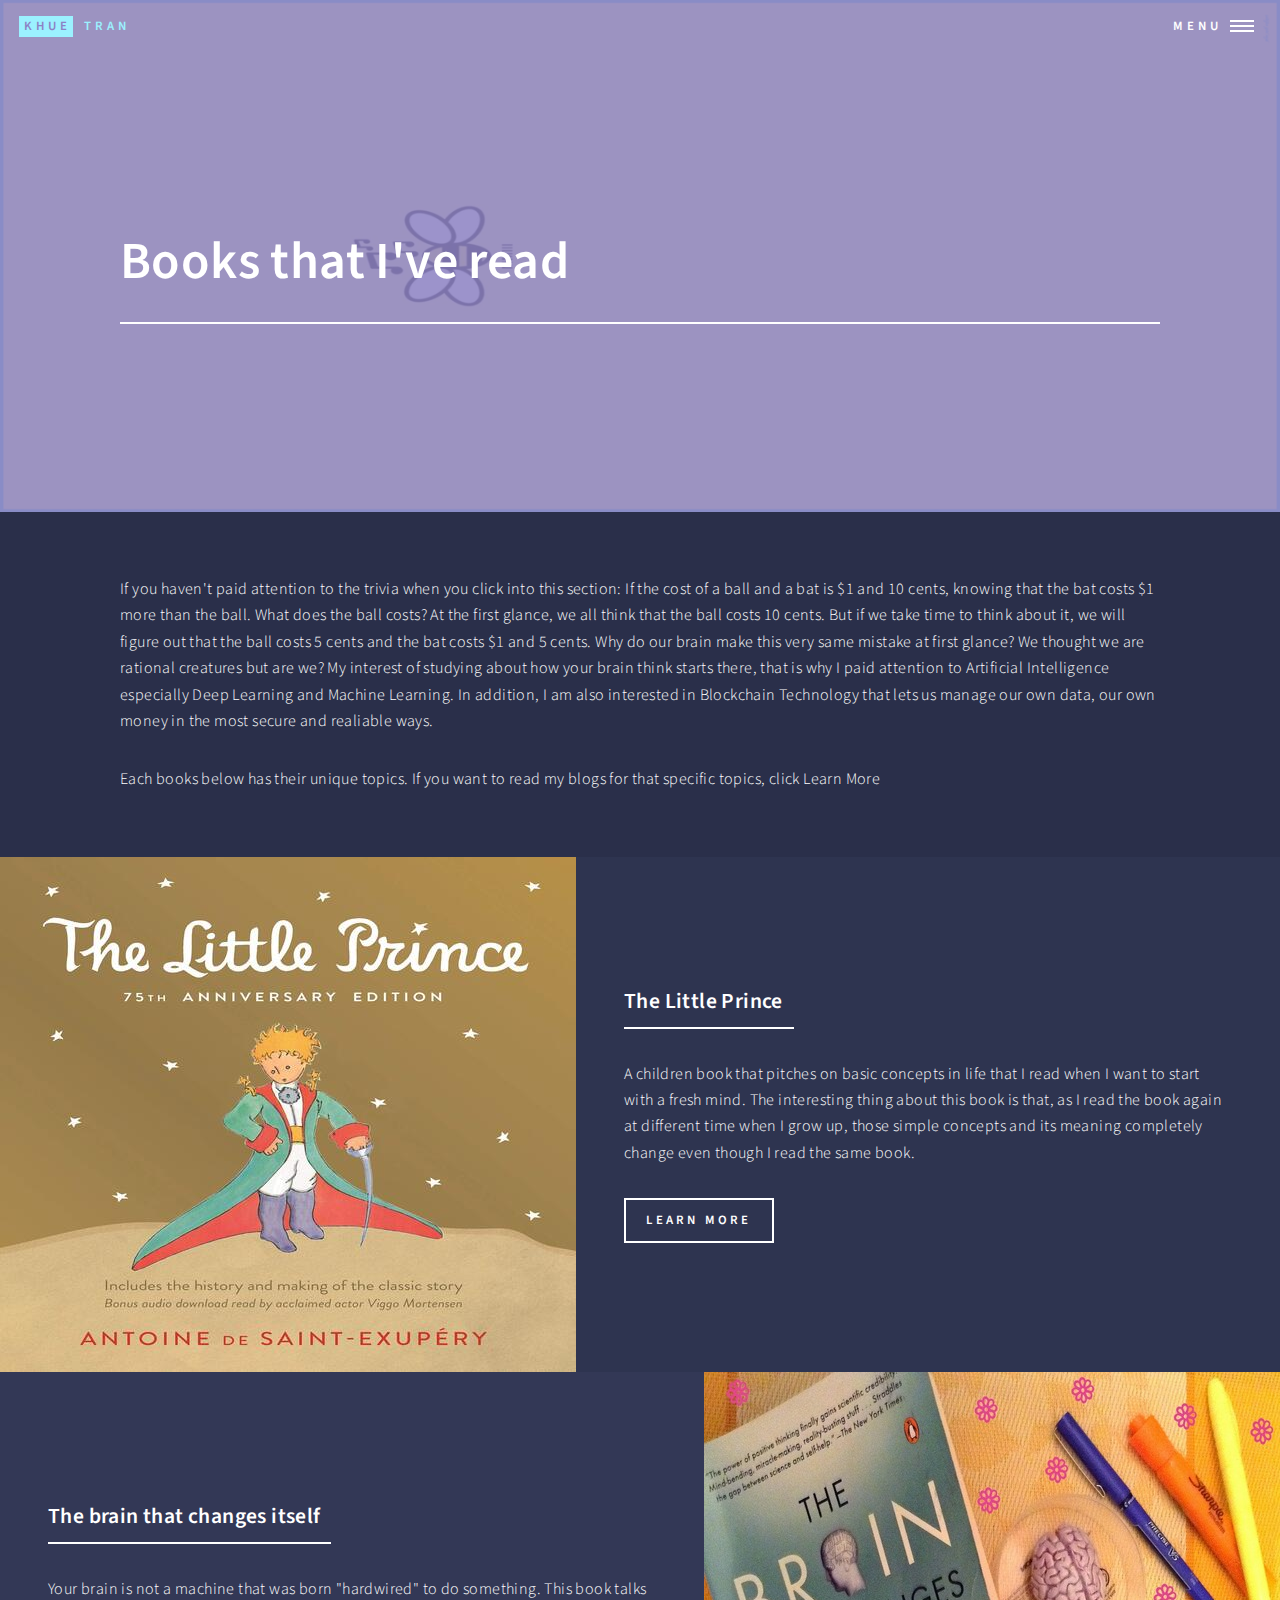
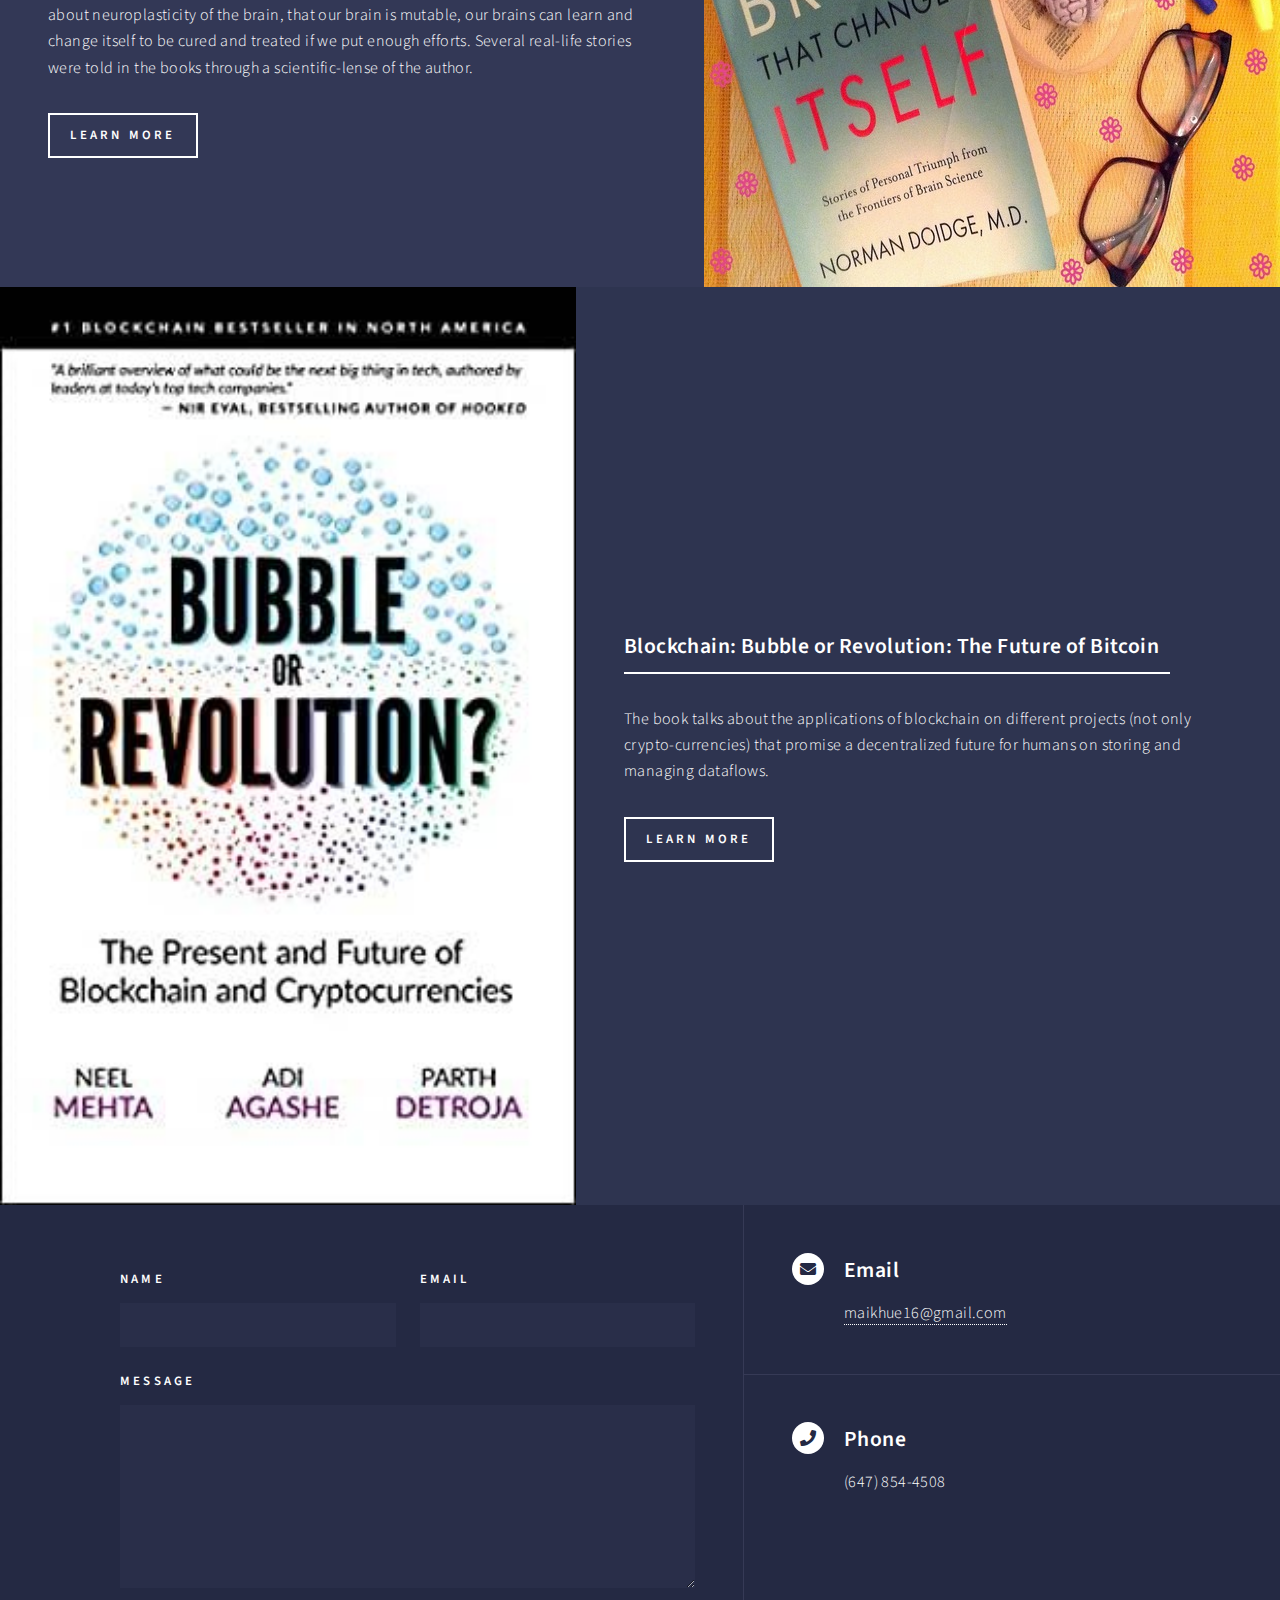
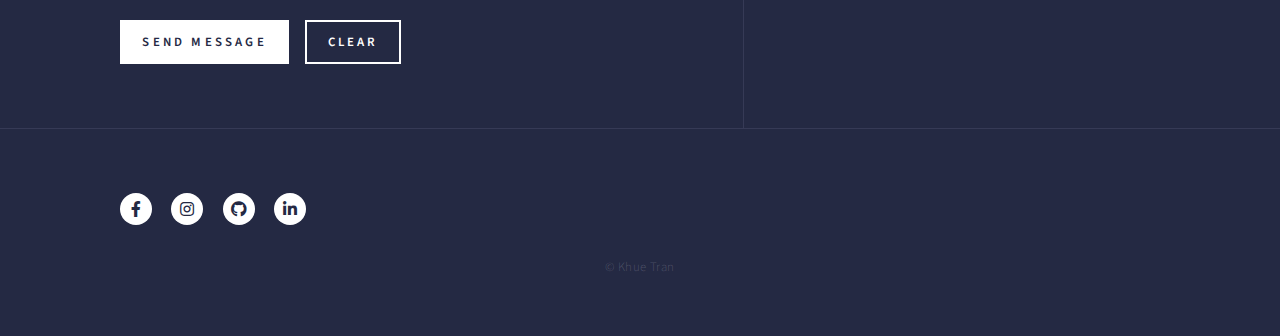
<file: yellow.html>
<!DOCTYPE HTML>
<!--
	Forty by HTML5 UP
	html5up.net | @ajlkn
	Free for personal and commercial use under the CCA 3.0 license (html5up.net/license)
-->
<html>
	<head>
		<title>Dir-KT</title>
		<meta charset="utf-8" />
		<meta name="viewport" content="width=device-width, initial-scale=1, user-scalable=no" />
		<link rel="stylesheet" href="assets/css/main.css" />
		<noscript><link rel="stylesheet" href="assets/css/noscript.css" /></noscript>
	</head>
	<body class="is-preload">

		<!-- Wrapper -->
			<div id="wrapper">

				<!-- Header -->
				<!-- Note: The "styleN" class below should match that of the banner element. -->
					<header id="header" class="alt style2">
						<a href="index.html" class="logo"><strong>Khue</strong> <span>Tran</span></a>
						<nav>
							<a href="#menu">Menu</a>
						</nav>
					</header>

				<!-- Menu -->
					<nav id="menu">
						<ul class="links">
							<li><a href="index.html">Home</a></li>
							<li><a href="orange.html">My Projects</a></li>
							<li><a href="contact.html">Contact</a></li>
						</ul>
						<ul class="actions stacked">
							<li><a href="#" class="button primary fit">Get Started</a></li>
						</ul>
					</nav>

				<!-- Banner -->
				<!-- Note: The "styleN" class below should match that of the header element. -->
					<section id="banner" class="style2">
						<div class="inner">
							<span class="image">
								<img src="images/bee.png" alt="" />
							</span>
							<header class="major">
								<h1>Books that I've read</h1>
							</header>
						</div>
					</section>

				<!-- Main -->
					<div id="main">
					<!-- One -->
							<section id="one">
								<div class="inner">
									<p>If you haven't paid attention to the trivia when you click into this section: If the cost of a ball and a bat is $1 and 10 cents, knowing that the bat costs $1 more than the ball. What does the ball costs? At the first glance, we all think that the ball costs 10 cents. But if we take time to think about it, we will figure out that the ball costs 5 cents and the bat costs $1 and 5 cents. Why do our brain make this very same mistake at first glance? We thought we are rational creatures but are we? My interest of studying about how your brain think starts there, that is why I paid attention to Artificial Intelligence especially Deep Learning and Machine Learning. In addition, I am also interested in Blockchain Technology that lets us manage our own data, our own money in the most secure and realiable ways. </p>
									<p> Each books below has their unique topics. If you want to read my blogs for that specific topics, click Learn More </p>
								</div>
							</section>

						<!-- Two -->
							<section id="two" class="spotlights">
								<section>
									<a href="generic.html" class="image">
										<img src="images/lilprince.jpg" alt="" data-position="center center" />
									</a>
									<div class="content">
										<div class="inner">
											<header class="major">
												<h3>The Little Prince</h3>
											</header>
											<p>A children book that pitches on basic concepts in life that I read when I want to start with a fresh mind. The interesting thing about this book is that, as I read the book again at different time when I grow up, those simple concepts and its meaning completely change even though I read the same book. </p>
											<ul class="actions">
												<li><a href="generic.html" class="button">Learn more</a></li>
											</ul>
										</div>
									</div>
								</section>
								<section>
									<a href="generic.html" class="image">
										<img src="images/book2.jpg" alt="" data-position="top center" />
									</a>
									<div class="content">
										<div class="inner">
											<header class="major">
												<h3>The brain that changes itself</h3>
											</header>
											<p>Your brain is not a machine that was born "hardwired" to do something. This book talks about neuroplasticity of the brain, that our brain is mutable, our brains can learn and change itself to be cured and treated if we put enough efforts. Several real-life stories were told in the books through a scientific-lense of the author.</p>
											<ul class="actions">
												<li><a href="generic.html" class="button">Learn more</a></li>
											</ul>
										</div>
									</div>
								</section>
								<section>
									<a href="generic.html" class="image">
										<img src="images/blockchain.jpg" alt="" data-position="25% 25%" />
									</a>
									<div class="content">
										<div class="inner">
											<header class="major">
												<h3>Blockchain: Bubble or Revolution: The Future of Bitcoin</h3>
											</header>
											<p>The book talks about the applications of blockchain on different projects (not only crypto-currencies) that promise a decentralized future for humans on storing and managing dataflows.</p>
											<ul class="actions">
												<li><a href="generic.html" class="button">Learn more</a></li>
											</ul>
										</div>
									</div>
								</section>
							</section>

						<!-- Three 
							<section id="three">
								<div class="inner">
									<header class="major">
										<h2>Massa libero</h2>
									</header>
									<p>Nullam et orci eu lorem consequat tincidunt vivamus et sagittis libero. Mauris aliquet magna magna sed nunc rhoncus pharetra. Pellentesque condimentum sem. In efficitur ligula tate urna. Maecenas laoreet massa vel lacinia pellentesque lorem ipsum dolor. Nullam et orci eu lorem consequat tincidunt. Vivamus et sagittis libero. Mauris aliquet magna magna sed nunc rhoncus amet pharetra et feugiat tempus.</p>
									<ul class="actions">
										<li><a href="generic.html" class="button next">Get Started</a></li>
									</ul>
								</div>
							</section> -->

					</div>

				<!-- Contact -->
					<section id="contact">
						<div class="inner">
							<section>
								<form method="post" action="#">
									<div class="fields">
										<div class="field half">
											<label for="name">Name</label>
											<input type="text" name="name" id="name" />
										</div>
										<div class="field half">
											<label for="email">Email</label>
											<input type="text" name="email" id="email" />
										</div>
										<div class="field">
											<label for="message">Message</label>
											<textarea name="message" id="message" rows="6"></textarea>
										</div>
									</div>
									<ul class="actions">
										<li><input type="submit" value="Send Message" class="primary" /></li>
										<li><input type="reset" value="Clear" /></li>
									</ul>
								</form>
							</section>
							<section class="split">
								<section>
									<div class="contact-method">
										<span class="icon solid alt fa-envelope"></span>
										<h3>Email</h3>
										<a href="mailto:maikhue16@gmail.com">maikhue16@gmail.com</a>
									</div>
								</section>
								<section>
									<div class="contact-method">
										<span class="icon solid alt fa-phone"></span>
										<h3>Phone</h3>
										<span>(647) 854-4508</span>
									</div>
								</section>
							</section>
						</div>
					</section>

				<!-- Footer -->
					<footer id="footer">
						<div class="inner">
							<ul class="icons">
								<li><a href="https://www.facebook.com/khue.tran.756/" target="_blank" class="icon brands alt fa-facebook-f"><span class="label">Facebook</span></a></li>
								<li><a href="https://www.instagram.com/khuebachom/" target="_blank" class="icon brands alt fa-instagram"><span class="label">Instagram</span></a></li>
								<li><a href="https://github.com/taolakhue" target="_blank" class="icon brands alt fa-github"><span class="label">GitHub</span></a></li>
								<li><a href="https://www.linkedin.com/in/maikhuetran" target="_blank" class="icon brands alt fa-linkedin-in"><span class="label">LinkedIn</span></a></li>
							</ul>
							<ul class="copyright">
								<center><li>&copy; Khue Tran</li></center>
							</ul>
						</div>
					</footer>

			</div>

		<!-- Scripts -->
			<script src="assets/js/jquery.min.js"></script>
			<script src="assets/js/jquery.scrolly.min.js"></script>
			<script src="assets/js/jquery.scrollex.min.js"></script>
			<script src="assets/js/browser.min.js"></script>
			<script src="assets/js/breakpoints.min.js"></script>
			<script src="assets/js/util.js"></script>
			<script src="assets/js/main.js"></script>

	</body>
</html>
</file>
<file: assets/css/noscript.css>
/*
	Forty by HTML5 UP
	html5up.net | @ajlkn
	Free for personal and commercial use under the CCA 3.0 license (html5up.net/license)
*/

/* Banner */

	body.is-preload #banner:after {
		opacity: 0.85;
	}

	body.is-preload #banner > .inner {
		-moz-filter: none;
		-webkit-filter: none;
		-ms-filter: none;
		filter: none;
		-moz-transform: none;
		-webkit-transform: none;
		-ms-transform: none;
		transform: none;
		opacity: 1;
	}
</file>
<file: assets/css/main.css>
@import url(fontawesome-all.min.css);
@import url("https://fonts.googleapis.com/css?family=Source+Sans+Pro:300,300italic,600,600italic");

/*
	Forty by HTML5 UP
	html5up.net | @ajlkn
	Free for personal and commercial use under the CCA 3.0 license (html5up.net/license)
*/

html, body, div, span, applet, object,
iframe, h1, h2, h3, h4, h5, h6, p, blockquote,
pre, a, abbr, acronym, address, big, cite,
code, del, dfn, em, img, ins, kbd, q, s, samp,
small, strike, strong, sub, sup, tt, var, b,
u, i, center, dl, dt, dd, ol, ul, li, fieldset,
form, label, legend, table, caption, tbody,
tfoot, thead, tr, th, td, article, aside,
canvas, details, embed, figure, figcaption,
footer, header, hgroup, menu, nav, output, ruby,
section, summary, time, mark, audio, video {
	margin: 0;
	padding: 0;
	border: 0;
	font-size: 100%;
	font: inherit;
	vertical-align: baseline;}
	
	.typewriter h1 {
		overflow: hidden; /* Ensures the content is not revealed until the animation */
		width: auto;
		display: inline-block;
		border-right: .05em solid orange; /* The typwriter cursor */
		white-space: nowrap; /* Keeps the content on a single line */
		margin: 50 auto; /* Gives that scrolling effect as the typing happens */
		letter-spacing: .15em; /* Adjust as needed */
		animation: 
		  typing 3.5s steps(40, end),
		  blink-caret .75s step-end infinite;
		animation-iteration-count: infinite;
	  }
	  
	  /* The typing effect */
	  @keyframes typing {
		from { width: 0 }
		to { width: 50% }
	  }
	  
	  /* The typewriter cursor effect */
	  @keyframes blink-caret {
		from, to { border-color: transparent }
		50% { border-color: orange; }
	  }
article, aside, details, figcaption, figure,
footer, header, hgroup, menu, nav, section {
	display: block;}

body {
	line-height: 1;
}

ol, ul {
	list-style: none;
}

blockquote, q {
	quotes: none;
}

	blockquote:before, blockquote:after, q:before, q:after {
		content: '';
		content: none;
	}

table {
	border-collapse: collapse;
	border-spacing: 0;
}

body {
	-webkit-text-size-adjust: none;
}

mark {
	background-color: transparent;
	color: inherit;
}

input::-moz-focus-inner {
	border: 0;
	padding: 0;
}

input, select, textarea {
	-moz-appearance: none;
	-webkit-appearance: none;
	-ms-appearance: none;
	appearance: none;
}

/* Basic */

	@-ms-viewport {
		width: device-width;
	}

	body {
		-ms-overflow-style: scrollbar;
	}

	@media screen and (max-width: 480px) {

		html, body {
			min-width: 320px;
		}

	}

	html {
		box-sizing: border-box;
	}

	*, *:before, *:after {
		box-sizing: inherit;
	}

	body {
		background: #242943;
	}

		body.is-preload *, body.is-preload *:before, body.is-preload *:after {
			-moz-animation: none !important;
			-webkit-animation: none !important;
			-ms-animation: none !important;
			animation: none !important;
			-moz-transition: none !important;
			-webkit-transition: none !important;
			-ms-transition: none !important;
			transition: none !important;
		}

/* Type */

	body, input, select, textarea {
		color: #ffffff;
		font-family: "Source Sans Pro", Helvetica, sans-serif;
		font-size: 17pt;
		font-weight: 300;
		letter-spacing: 0.025em;
		line-height: 1.65;
	}

		@media screen and (max-width: 1680px) {

			body, input, select, textarea {
				font-size: 14pt;
			}

		}

		@media screen and (max-width: 1280px) {

			body, input, select, textarea {
				font-size: 12pt;
			}

		}

		@media screen and (max-width: 360px) {

			body, input, select, textarea {
				font-size: 11pt;
			}

		}

	a {
		-moz-transition: color 0.2s ease-in-out, border-bottom-color 0.2s ease-in-out;
		-webkit-transition: color 0.2s ease-in-out, border-bottom-color 0.2s ease-in-out;
		-ms-transition: color 0.2s ease-in-out, border-bottom-color 0.2s ease-in-out;
		transition: color 0.2s ease-in-out, border-bottom-color 0.2s ease-in-out;
		border-bottom: dotted 1px;
		color: inherit;
		text-decoration: none;
	}

		a:hover {
			border-bottom-color: transparent;
			color: #9bf1ff !important;
		}

		a:active {
			color: #53e3fb !important;
		}

	strong, b {
		color: #ffffff;
		font-weight: 600;
	}

	em, i {
		font-style: italic;
	}

	p {
		margin: 0 0 2em 0;
	}

	h1, h2, h3, h4, h5, h6 {
		color: #ffffff;
		font-weight: 600;
		line-height: 1.65;
		margin: 0 0 1em 0;
	}

		h1 a, h2 a, h3 a, h4 a, h5 a, h6 a {
			color: inherit;
			border-bottom: 0;
		}

	h1 {
		font-size: 2.5em;
	}

	h2 {
		font-size: 1.75em;
	}

	h3 {
		font-size: 1.35em;
	}

	h4 {
		font-size: 1.1em;
	}

	h5 {
		font-size: 0.9em;
	}

	h6 {
		font-size: 0.7em;
	}

	@media screen and (max-width: 736px) {

		h1 {
			font-size: 2em;
		}

		h2 {
			font-size: 1.5em;
		}

		h3 {
			font-size: 1.25em;
		}

	}

	sub {
		font-size: 0.8em;
		position: relative;
		top: 0.5em;
	}

	sup {
		font-size: 0.8em;
		position: relative;
		top: -0.5em;
	}

	blockquote {
		border-left: solid 4px rgba(212, 212, 255, 0.1);
		font-style: italic;
		margin: 0 0 2em 0;
		padding: 0.5em 0 0.5em 2em;
	}

	code {
		background: rgba(212, 212, 255, 0.035);
		font-family: "Courier New", monospace;
		font-size: 0.9em;
		margin: 0 0.25em;
		padding: 0.25em 0.65em;
	}

	pre {
		-webkit-overflow-scrolling: touch;
		font-family: "Courier New", monospace;
		font-size: 0.9em;
		margin: 0 0 2em 0;
	}

		pre code {
			display: block;
			line-height: 1.75;
			padding: 1em 1.5em;
			overflow-x: auto;
		}

	hr {
		border: 0;
		border-bottom: solid 1px rgba(212, 212, 255, 0.1);
		margin: 2em 0;
	}

		hr.major {
			margin: 3em 0;
		}

	.align-left {
		text-align: left;
	}

	.align-center {
		text-align: center;
	}

	.align-right {
		text-align: right;
	}

/* Row */

	.row {
		display: flex;
		flex-wrap: wrap;
		box-sizing: border-box;
		align-items: stretch;
	}

		.row > * {
			box-sizing: border-box;
		}

		.row.gtr-uniform > * > :last-child {
			margin-bottom: 0;
		}

		.row.aln-left {
			justify-content: flex-start;
		}

		.row.aln-center {
			justify-content: center;
		}

		.row.aln-right {
			justify-content: flex-end;
		}

		.row.aln-top {
			align-items: flex-start;
		}

		.row.aln-middle {
			align-items: center;
		}

		.row.aln-bottom {
			align-items: flex-end;
		}

		.row > .imp {
			order: -1;
		}

		.row > .col-1 {
			width: 8.33333%;
		}

		.row > .off-1 {
			margin-left: 8.33333%;
		}

		.row > .col-2 {
			width: 16.66667%;
		}

		.row > .off-2 {
			margin-left: 16.66667%;
		}

		.row > .col-3 {
			width: 25%;
		}

		.row > .off-3 {
			margin-left: 25%;
		}

		.row > .col-4 {
			width: 33.33333%;
		}

		.row > .off-4 {
			margin-left: 33.33333%;
		}

		.row > .col-5 {
			width: 41.66667%;
		}

		.row > .off-5 {
			margin-left: 41.66667%;
		}

		.row > .col-6 {
			width: 50%;
		}

		.row > .off-6 {
			margin-left: 50%;
		}

		.row > .col-7 {
			width: 58.33333%;
		}

		.row > .off-7 {
			margin-left: 58.33333%;
		}

		.row > .col-8 {
			width: 66.66667%;
		}

		.row > .off-8 {
			margin-left: 66.66667%;
		}

		.row > .col-9 {
			width: 75%;
		}

		.row > .off-9 {
			margin-left: 75%;
		}

		.row > .col-10 {
			width: 83.33333%;
		}

		.row > .off-10 {
			margin-left: 83.33333%;
		}

		.row > .col-11 {
			width: 91.66667%;
		}

		.row > .off-11 {
			margin-left: 91.66667%;
		}

		.row > .col-12 {
			width: 100%;
		}

		.row > .off-12 {
			margin-left: 100%;
		}

		.row.gtr-0 {
			margin-top: 0;
			margin-left: 0em;
		}

			.row.gtr-0 > * {
				padding: 0 0 0 0em;
			}

			.row.gtr-0.gtr-uniform {
				margin-top: 0em;
			}

				.row.gtr-0.gtr-uniform > * {
					padding-top: 0em;
				}

		.row.gtr-25 {
			margin-top: 0;
			margin-left: -0.5em;
		}

			.row.gtr-25 > * {
				padding: 0 0 0 0.5em;
			}

			.row.gtr-25.gtr-uniform {
				margin-top: -0.5em;
			}

				.row.gtr-25.gtr-uniform > * {
					padding-top: 0.5em;
				}

		.row.gtr-50 {
			margin-top: 0;
			margin-left: -1em;
		}

			.row.gtr-50 > * {
				padding: 0 0 0 1em;
			}

			.row.gtr-50.gtr-uniform {
				margin-top: -1em;
			}

				.row.gtr-50.gtr-uniform > * {
					padding-top: 1em;
				}

		.row {
			margin-top: 0;
			margin-left: -2em;
		}

			.row > * {
				padding: 0 0 0 2em;
			}

			.row.gtr-uniform {
				margin-top: -2em;
			}

				.row.gtr-uniform > * {
					padding-top: 2em;
				}

		.row.gtr-150 {
			margin-top: 0;
			margin-left: -3em;
		}

			.row.gtr-150 > * {
				padding: 0 0 0 3em;
			}

			.row.gtr-150.gtr-uniform {
				margin-top: -3em;
			}

				.row.gtr-150.gtr-uniform > * {
					padding-top: 3em;
				}

		.row.gtr-200 {
			margin-top: 0;
			margin-left: -4em;
		}

			.row.gtr-200 > * {
				padding: 0 0 0 4em;
			}

			.row.gtr-200.gtr-uniform {
				margin-top: -4em;
			}

				.row.gtr-200.gtr-uniform > * {
					padding-top: 4em;
				}

		@media screen and (max-width: 1680px) {

			.row {
				display: flex;
				flex-wrap: wrap;
				box-sizing: border-box;
				align-items: stretch;
			}

				.row > * {
					box-sizing: border-box;
				}

				.row.gtr-uniform > * > :last-child {
					margin-bottom: 0;
				}

				.row.aln-left {
					justify-content: flex-start;
				}

				.row.aln-center {
					justify-content: center;
				}

				.row.aln-right {
					justify-content: flex-end;
				}

				.row.aln-top {
					align-items: flex-start;
				}

				.row.aln-middle {
					align-items: center;
				}

				.row.aln-bottom {
					align-items: flex-end;
				}

				.row > .imp-xlarge {
					order: -1;
				}

				.row > .col-1-xlarge {
					width: 8.33333%;
				}

				.row > .off-1-xlarge {
					margin-left: 8.33333%;
				}

				.row > .col-2-xlarge {
					width: 16.66667%;
				}

				.row > .off-2-xlarge {
					margin-left: 16.66667%;
				}

				.row > .col-3-xlarge {
					width: 25%;
				}

				.row > .off-3-xlarge {
					margin-left: 25%;
				}

				.row > .col-4-xlarge {
					width: 33.33333%;
				}

				.row > .off-4-xlarge {
					margin-left: 33.33333%;
				}

				.row > .col-5-xlarge {
					width: 41.66667%;
				}

				.row > .off-5-xlarge {
					margin-left: 41.66667%;
				}

				.row > .col-6-xlarge {
					width: 50%;
				}

				.row > .off-6-xlarge {
					margin-left: 50%;
				}

				.row > .col-7-xlarge {
					width: 58.33333%;
				}

				.row > .off-7-xlarge {
					margin-left: 58.33333%;
				}

				.row > .col-8-xlarge {
					width: 66.66667%;
				}

				.row > .off-8-xlarge {
					margin-left: 66.66667%;
				}

				.row > .col-9-xlarge {
					width: 75%;
				}

				.row > .off-9-xlarge {
					margin-left: 75%;
				}

				.row > .col-10-xlarge {
					width: 83.33333%;
				}

				.row > .off-10-xlarge {
					margin-left: 83.33333%;
				}

				.row > .col-11-xlarge {
					width: 91.66667%;
				}

				.row > .off-11-xlarge {
					margin-left: 91.66667%;
				}

				.row > .col-12-xlarge {
					width: 100%;
				}

				.row > .off-12-xlarge {
					margin-left: 100%;
				}

				.row.gtr-0 {
					margin-top: 0;
					margin-left: 0em;
				}

					.row.gtr-0 > * {
						padding: 0 0 0 0em;
					}

					.row.gtr-0.gtr-uniform {
						margin-top: 0em;
					}

						.row.gtr-0.gtr-uniform > * {
							padding-top: 0em;
						}

				.row.gtr-25 {
					margin-top: 0;
					margin-left: -0.5em;
				}

					.row.gtr-25 > * {
						padding: 0 0 0 0.5em;
					}

					.row.gtr-25.gtr-uniform {
						margin-top: -0.5em;
					}

						.row.gtr-25.gtr-uniform > * {
							padding-top: 0.5em;
						}

				.row.gtr-50 {
					margin-top: 0;
					margin-left: -1em;
				}

					.row.gtr-50 > * {
						padding: 0 0 0 1em;
					}

					.row.gtr-50.gtr-uniform {
						margin-top: -1em;
					}

						.row.gtr-50.gtr-uniform > * {
							padding-top: 1em;
						}

				.row {
					margin-top: 0;
					margin-left: -2em;
				}

					.row > * {
						padding: 0 0 0 2em;
					}

					.row.gtr-uniform {
						margin-top: -2em;
					}

						.row.gtr-uniform > * {
							padding-top: 2em;
						}

				.row.gtr-150 {
					margin-top: 0;
					margin-left: -3em;
				}

					.row.gtr-150 > * {
						padding: 0 0 0 3em;
					}

					.row.gtr-150.gtr-uniform {
						margin-top: -3em;
					}

						.row.gtr-150.gtr-uniform > * {
							padding-top: 3em;
						}

				.row.gtr-200 {
					margin-top: 0;
					margin-left: -4em;
				}

					.row.gtr-200 > * {
						padding: 0 0 0 4em;
					}

					.row.gtr-200.gtr-uniform {
						margin-top: -4em;
					}

						.row.gtr-200.gtr-uniform > * {
							padding-top: 4em;
						}

		}

		@media screen and (max-width: 1280px) {

			.row {
				display: flex;
				flex-wrap: wrap;
				box-sizing: border-box;
				align-items: stretch;
			}

				.row > * {
					box-sizing: border-box;
				}

				.row.gtr-uniform > * > :last-child {
					margin-bottom: 0;
				}

				.row.aln-left {
					justify-content: flex-start;
				}

				.row.aln-center {
					justify-content: center;
				}

				.row.aln-right {
					justify-content: flex-end;
				}

				.row.aln-top {
					align-items: flex-start;
				}

				.row.aln-middle {
					align-items: center;
				}

				.row.aln-bottom {
					align-items: flex-end;
				}

				.row > .imp-large {
					order: -1;
				}

				.row > .col-1-large {
					width: 8.33333%;
				}

				.row > .off-1-large {
					margin-left: 8.33333%;
				}

				.row > .col-2-large {
					width: 16.66667%;
				}

				.row > .off-2-large {
					margin-left: 16.66667%;
				}

				.row > .col-3-large {
					width: 25%;
				}

				.row > .off-3-large {
					margin-left: 25%;
				}

				.row > .col-4-large {
					width: 33.33333%;
				}

				.row > .off-4-large {
					margin-left: 33.33333%;
				}

				.row > .col-5-large {
					width: 41.66667%;
				}

				.row > .off-5-large {
					margin-left: 41.66667%;
				}

				.row > .col-6-large {
					width: 50%;
				}

				.row > .off-6-large {
					margin-left: 50%;
				}

				.row > .col-7-large {
					width: 58.33333%;
				}

				.row > .off-7-large {
					margin-left: 58.33333%;
				}

				.row > .col-8-large {
					width: 66.66667%;
				}

				.row > .off-8-large {
					margin-left: 66.66667%;
				}

				.row > .col-9-large {
					width: 75%;
				}

				.row > .off-9-large {
					margin-left: 75%;
				}

				.row > .col-10-large {
					width: 83.33333%;
				}

				.row > .off-10-large {
					margin-left: 83.33333%;
				}

				.row > .col-11-large {
					width: 91.66667%;
				}

				.row > .off-11-large {
					margin-left: 91.66667%;
				}

				.row > .col-12-large {
					width: 100%;
				}

				.row > .off-12-large {
					margin-left: 100%;
				}

				.row.gtr-0 {
					margin-top: 0;
					margin-left: 0em;
				}

					.row.gtr-0 > * {
						padding: 0 0 0 0em;
					}

					.row.gtr-0.gtr-uniform {
						margin-top: 0em;
					}

						.row.gtr-0.gtr-uniform > * {
							padding-top: 0em;
						}

				.row.gtr-25 {
					margin-top: 0;
					margin-left: -0.375em;
				}

					.row.gtr-25 > * {
						padding: 0 0 0 0.375em;
					}

					.row.gtr-25.gtr-uniform {
						margin-top: -0.375em;
					}

						.row.gtr-25.gtr-uniform > * {
							padding-top: 0.375em;
						}

				.row.gtr-50 {
					margin-top: 0;
					margin-left: -0.75em;
				}

					.row.gtr-50 > * {
						padding: 0 0 0 0.75em;
					}

					.row.gtr-50.gtr-uniform {
						margin-top: -0.75em;
					}

						.row.gtr-50.gtr-uniform > * {
							padding-top: 0.75em;
						}

				.row {
					margin-top: 0;
					margin-left: -1.5em;
				}

					.row > * {
						padding: 0 0 0 1.5em;
					}

					.row.gtr-uniform {
						margin-top: -1.5em;
					}

						.row.gtr-uniform > * {
							padding-top: 1.5em;
						}

				.row.gtr-150 {
					margin-top: 0;
					margin-left: -2.25em;
				}

					.row.gtr-150 > * {
						padding: 0 0 0 2.25em;
					}

					.row.gtr-150.gtr-uniform {
						margin-top: -2.25em;
					}

						.row.gtr-150.gtr-uniform > * {
							padding-top: 2.25em;
						}

				.row.gtr-200 {
					margin-top: 0;
					margin-left: -3em;
				}

					.row.gtr-200 > * {
						padding: 0 0 0 3em;
					}

					.row.gtr-200.gtr-uniform {
						margin-top: -3em;
					}

						.row.gtr-200.gtr-uniform > * {
							padding-top: 3em;
						}

		}

		@media screen and (max-width: 980px) {

			.row {
				display: flex;
				flex-wrap: wrap;
				box-sizing: border-box;
				align-items: stretch;
			}

				.row > * {
					box-sizing: border-box;
				}

				.row.gtr-uniform > * > :last-child {
					margin-bottom: 0;
				}

				.row.aln-left {
					justify-content: flex-start;
				}

				.row.aln-center {
					justify-content: center;
				}

				.row.aln-right {
					justify-content: flex-end;
				}

				.row.aln-top {
					align-items: flex-start;
				}

				.row.aln-middle {
					align-items: center;
				}

				.row.aln-bottom {
					align-items: flex-end;
				}

				.row > .imp-medium {
					order: -1;
				}

				.row > .col-1-medium {
					width: 8.33333%;
				}

				.row > .off-1-medium {
					margin-left: 8.33333%;
				}

				.row > .col-2-medium {
					width: 16.66667%;
				}

				.row > .off-2-medium {
					margin-left: 16.66667%;
				}

				.row > .col-3-medium {
					width: 25%;
				}

				.row > .off-3-medium {
					margin-left: 25%;
				}

				.row > .col-4-medium {
					width: 33.33333%;
				}

				.row > .off-4-medium {
					margin-left: 33.33333%;
				}

				.row > .col-5-medium {
					width: 41.66667%;
				}

				.row > .off-5-medium {
					margin-left: 41.66667%;
				}

				.row > .col-6-medium {
					width: 50%;
				}

				.row > .off-6-medium {
					margin-left: 50%;
				}

				.row > .col-7-medium {
					width: 58.33333%;
				}

				.row > .off-7-medium {
					margin-left: 58.33333%;
				}

				.row > .col-8-medium {
					width: 66.66667%;
				}

				.row > .off-8-medium {
					margin-left: 66.66667%;
				}

				.row > .col-9-medium {
					width: 75%;
				}

				.row > .off-9-medium {
					margin-left: 75%;
				}

				.row > .col-10-medium {
					width: 83.33333%;
				}

				.row > .off-10-medium {
					margin-left: 83.33333%;
				}

				.row > .col-11-medium {
					width: 91.66667%;
				}

				.row > .off-11-medium {
					margin-left: 91.66667%;
				}

				.row > .col-12-medium {
					width: 100%;
				}

				.row > .off-12-medium {
					margin-left: 100%;
				}

				.row.gtr-0 {
					margin-top: 0;
					margin-left: 0em;
				}

					.row.gtr-0 > * {
						padding: 0 0 0 0em;
					}

					.row.gtr-0.gtr-uniform {
						margin-top: 0em;
					}

						.row.gtr-0.gtr-uniform > * {
							padding-top: 0em;
						}

				.row.gtr-25 {
					margin-top: 0;
					margin-left: -0.375em;
				}

					.row.gtr-25 > * {
						padding: 0 0 0 0.375em;
					}

					.row.gtr-25.gtr-uniform {
						margin-top: -0.375em;
					}

						.row.gtr-25.gtr-uniform > * {
							padding-top: 0.375em;
						}

				.row.gtr-50 {
					margin-top: 0;
					margin-left: -0.75em;
				}

					.row.gtr-50 > * {
						padding: 0 0 0 0.75em;
					}

					.row.gtr-50.gtr-uniform {
						margin-top: -0.75em;
					}

						.row.gtr-50.gtr-uniform > * {
							padding-top: 0.75em;
						}

				.row {
					margin-top: 0;
					margin-left: -1.5em;
				}

					.row > * {
						padding: 0 0 0 1.5em;
					}

					.row.gtr-uniform {
						margin-top: -1.5em;
					}

						.row.gtr-uniform > * {
							padding-top: 1.5em;
						}

				.row.gtr-150 {
					margin-top: 0;
					margin-left: -2.25em;
				}

					.row.gtr-150 > * {
						padding: 0 0 0 2.25em;
					}

					.row.gtr-150.gtr-uniform {
						margin-top: -2.25em;
					}

						.row.gtr-150.gtr-uniform > * {
							padding-top: 2.25em;
						}

				.row.gtr-200 {
					margin-top: 0;
					margin-left: -3em;
				}

					.row.gtr-200 > * {
						padding: 0 0 0 3em;
					}

					.row.gtr-200.gtr-uniform {
						margin-top: -3em;
					}

						.row.gtr-200.gtr-uniform > * {
							padding-top: 3em;
						}

		}

		@media screen and (max-width: 736px) {

			.row {
				display: flex;
				flex-wrap: wrap;
				box-sizing: border-box;
				align-items: stretch;
			}

				.row > * {
					box-sizing: border-box;
				}

				.row.gtr-uniform > * > :last-child {
					margin-bottom: 0;
				}

				.row.aln-left {
					justify-content: flex-start;
				}

				.row.aln-center {
					justify-content: center;
				}

				.row.aln-right {
					justify-content: flex-end;
				}

				.row.aln-top {
					align-items: flex-start;
				}

				.row.aln-middle {
					align-items: center;
				}

				.row.aln-bottom {
					align-items: flex-end;
				}

				.row > .imp-small {
					order: -1;
				}

				.row > .col-1-small {
					width: 8.33333%;
				}

				.row > .off-1-small {
					margin-left: 8.33333%;
				}

				.row > .col-2-small {
					width: 16.66667%;
				}

				.row > .off-2-small {
					margin-left: 16.66667%;
				}

				.row > .col-3-small {
					width: 25%;
				}

				.row > .off-3-small {
					margin-left: 25%;
				}

				.row > .col-4-small {
					width: 33.33333%;
				}

				.row > .off-4-small {
					margin-left: 33.33333%;
				}

				.row > .col-5-small {
					width: 41.66667%;
				}

				.row > .off-5-small {
					margin-left: 41.66667%;
				}

				.row > .col-6-small {
					width: 50%;
				}

				.row > .off-6-small {
					margin-left: 50%;
				}

				.row > .col-7-small {
					width: 58.33333%;
				}

				.row > .off-7-small {
					margin-left: 58.33333%;
				}

				.row > .col-8-small {
					width: 66.66667%;
				}

				.row > .off-8-small {
					margin-left: 66.66667%;
				}

				.row > .col-9-small {
					width: 75%;
				}

				.row > .off-9-small {
					margin-left: 75%;
				}

				.row > .col-10-small {
					width: 83.33333%;
				}

				.row > .off-10-small {
					margin-left: 83.33333%;
				}

				.row > .col-11-small {
					width: 91.66667%;
				}

				.row > .off-11-small {
					margin-left: 91.66667%;
				}

				.row > .col-12-small {
					width: 100%;
				}

				.row > .off-12-small {
					margin-left: 100%;
				}

				.row.gtr-0 {
					margin-top: 0;
					margin-left: 0em;
				}

					.row.gtr-0 > * {
						padding: 0 0 0 0em;
					}

					.row.gtr-0.gtr-uniform {
						margin-top: 0em;
					}

						.row.gtr-0.gtr-uniform > * {
							padding-top: 0em;
						}

				.row.gtr-25 {
					margin-top: 0;
					margin-left: -0.3125em;
				}

					.row.gtr-25 > * {
						padding: 0 0 0 0.3125em;
					}

					.row.gtr-25.gtr-uniform {
						margin-top: -0.3125em;
					}

						.row.gtr-25.gtr-uniform > * {
							padding-top: 0.3125em;
						}

				.row.gtr-50 {
					margin-top: 0;
					margin-left: -0.625em;
				}

					.row.gtr-50 > * {
						padding: 0 0 0 0.625em;
					}

					.row.gtr-50.gtr-uniform {
						margin-top: -0.625em;
					}

						.row.gtr-50.gtr-uniform > * {
							padding-top: 0.625em;
						}

				.row {
					margin-top: 0;
					margin-left: -1.25em;
				}

					.row > * {
						padding: 0 0 0 1.25em;
					}

					.row.gtr-uniform {
						margin-top: -1.25em;
					}

						.row.gtr-uniform > * {
							padding-top: 1.25em;
						}

				.row.gtr-150 {
					margin-top: 0;
					margin-left: -1.875em;
				}

					.row.gtr-150 > * {
						padding: 0 0 0 1.875em;
					}

					.row.gtr-150.gtr-uniform {
						margin-top: -1.875em;
					}

						.row.gtr-150.gtr-uniform > * {
							padding-top: 1.875em;
						}

				.row.gtr-200 {
					margin-top: 0;
					margin-left: -2.5em;
				}

					.row.gtr-200 > * {
						padding: 0 0 0 2.5em;
					}

					.row.gtr-200.gtr-uniform {
						margin-top: -2.5em;
					}

						.row.gtr-200.gtr-uniform > * {
							padding-top: 2.5em;
						}

		}

		@media screen and (max-width: 480px) {

			.row {
				display: flex;
				flex-wrap: wrap;
				box-sizing: border-box;
				align-items: stretch;
			}

				.row > * {
					box-sizing: border-box;
				}

				.row.gtr-uniform > * > :last-child {
					margin-bottom: 0;
				}

				.row.aln-left {
					justify-content: flex-start;
				}

				.row.aln-center {
					justify-content: center;
				}

				.row.aln-right {
					justify-content: flex-end;
				}

				.row.aln-top {
					align-items: flex-start;
				}

				.row.aln-middle {
					align-items: center;
				}

				.row.aln-bottom {
					align-items: flex-end;
				}

				.row > .imp-xsmall {
					order: -1;
				}

				.row > .col-1-xsmall {
					width: 8.33333%;
				}

				.row > .off-1-xsmall {
					margin-left: 8.33333%;
				}

				.row > .col-2-xsmall {
					width: 16.66667%;
				}

				.row > .off-2-xsmall {
					margin-left: 16.66667%;
				}

				.row > .col-3-xsmall {
					width: 25%;
				}

				.row > .off-3-xsmall {
					margin-left: 25%;
				}

				.row > .col-4-xsmall {
					width: 33.33333%;
				}

				.row > .off-4-xsmall {
					margin-left: 33.33333%;
				}

				.row > .col-5-xsmall {
					width: 41.66667%;
				}

				.row > .off-5-xsmall {
					margin-left: 41.66667%;
				}

				.row > .col-6-xsmall {
					width: 50%;
				}

				.row > .off-6-xsmall {
					margin-left: 50%;
				}

				.row > .col-7-xsmall {
					width: 58.33333%;
				}

				.row > .off-7-xsmall {
					margin-left: 58.33333%;
				}

				.row > .col-8-xsmall {
					width: 66.66667%;
				}

				.row > .off-8-xsmall {
					margin-left: 66.66667%;
				}

				.row > .col-9-xsmall {
					width: 75%;
				}

				.row > .off-9-xsmall {
					margin-left: 75%;
				}

				.row > .col-10-xsmall {
					width: 83.33333%;
				}

				.row > .off-10-xsmall {
					margin-left: 83.33333%;
				}

				.row > .col-11-xsmall {
					width: 91.66667%;
				}

				.row > .off-11-xsmall {
					margin-left: 91.66667%;
				}

				.row > .col-12-xsmall {
					width: 100%;
				}

				.row > .off-12-xsmall {
					margin-left: 100%;
				}

				.row.gtr-0 {
					margin-top: 0;
					margin-left: 0em;
				}

					.row.gtr-0 > * {
						padding: 0 0 0 0em;
					}

					.row.gtr-0.gtr-uniform {
						margin-top: 0em;
					}

						.row.gtr-0.gtr-uniform > * {
							padding-top: 0em;
						}

				.row.gtr-25 {
					margin-top: 0;
					margin-left: -0.3125em;
				}

					.row.gtr-25 > * {
						padding: 0 0 0 0.3125em;
					}

					.row.gtr-25.gtr-uniform {
						margin-top: -0.3125em;
					}

						.row.gtr-25.gtr-uniform > * {
							padding-top: 0.3125em;
						}

				.row.gtr-50 {
					margin-top: 0;
					margin-left: -0.625em;
				}

					.row.gtr-50 > * {
						padding: 0 0 0 0.625em;
					}

					.row.gtr-50.gtr-uniform {
						margin-top: -0.625em;
					}

						.row.gtr-50.gtr-uniform > * {
							padding-top: 0.625em;
						}

				.row {
					margin-top: 0;
					margin-left: -1.25em;
				}

					.row > * {
						padding: 0 0 0 1.25em;
					}

					.row.gtr-uniform {
						margin-top: -1.25em;
					}

						.row.gtr-uniform > * {
							padding-top: 1.25em;
						}

				.row.gtr-150 {
					margin-top: 0;
					margin-left: -1.875em;
				}

					.row.gtr-150 > * {
						padding: 0 0 0 1.875em;
					}

					.row.gtr-150.gtr-uniform {
						margin-top: -1.875em;
					}

						.row.gtr-150.gtr-uniform > * {
							padding-top: 1.875em;
						}

				.row.gtr-200 {
					margin-top: 0;
					margin-left: -2.5em;
				}

					.row.gtr-200 > * {
						padding: 0 0 0 2.5em;
					}

					.row.gtr-200.gtr-uniform {
						margin-top: -2.5em;
					}

						.row.gtr-200.gtr-uniform > * {
							padding-top: 2.5em;
						}

		}

/* Section/Article */

	section.special, article.special {
		text-align: center;
	}

	header.major {
		width: -moz-max-content;
		width: -webkit-max-content;
		width: -ms-max-content;
		width: max-content;
		margin-bottom: 2em;
	}

		header.major > :first-child {
			margin-bottom: 0;
			width: calc(100% + 0.5em);
		}

			header.major > :first-child:after {
				content: '';
				background-color: #ffffff;
				display: block;
				height: 2px;
				margin: 0.325em 0 0.5em 0;
				width: 100%;
			}

		header.major > p {
			font-size: 0.7em;
			font-weight: 600;
			letter-spacing: 0.25em;
			margin-bottom: 0;
			text-transform: uppercase;
		}

		body.is-ie header.major > :first-child:after {
			max-width: 9em;
		}

		body.is-ie header.major > h1:after {
			max-width: 100% !important;
		}

	@media screen and (max-width: 736px) {

		header.major > p br {
			display: none;
		}

	}

/* Form */

	form {
		margin: 0 0 2em 0;
	}

		form > :last-child {
			margin-bottom: 0;
		}

		form > .fields {
			display: -moz-flex;
			display: -webkit-flex;
			display: -ms-flex;
			display: flex;
			-moz-flex-wrap: wrap;
			-webkit-flex-wrap: wrap;
			-ms-flex-wrap: wrap;
			flex-wrap: wrap;
			width: calc(100% + 3em);
			margin: -1.5em 0 2em -1.5em;
		}

			form > .fields > .field {
				-moz-flex-grow: 0;
				-webkit-flex-grow: 0;
				-ms-flex-grow: 0;
				flex-grow: 0;
				-moz-flex-shrink: 0;
				-webkit-flex-shrink: 0;
				-ms-flex-shrink: 0;
				flex-shrink: 0;
				padding: 1.5em 0 0 1.5em;
				width: calc(100% - 1.5em);
			}

				form > .fields > .field.half {
					width: calc(50% - 0.75em);
				}

				form > .fields > .field.third {
					width: calc(100%/3 - 0.5em);
				}

				form > .fields > .field.quarter {
					width: calc(25% - 0.375em);
				}

		@media screen and (max-width: 480px) {

			form > .fields {
				width: calc(100% + 3em);
				margin: -1.5em 0 2em -1.5em;
			}

				form > .fields > .field {
					padding: 1.5em 0 0 1.5em;
					width: calc(100% - 1.5em);
				}

					form > .fields > .field.half {
						width: calc(100% - 1.5em);
					}

					form > .fields > .field.third {
						width: calc(100% - 1.5em);
					}

					form > .fields > .field.quarter {
						width: calc(100% - 1.5em);
					}

		}

	label {
		color: #ffffff;
		display: block;
		font-size: 0.8em;
		font-weight: 600;
		letter-spacing: 0.25em;
		margin: 0 0 1em 0;
		text-transform: uppercase;
	}

	input[type="text"],
	input[type="password"],
	input[type="email"],
	input[type="tel"],
	input[type="search"],
	input[type="url"],
	select,
	textarea {
		-moz-appearance: none;
		-webkit-appearance: none;
		-ms-appearance: none;
		appearance: none;
		background: rgba(212, 212, 255, 0.035);
		border: none;
		border-radius: 0;
		color: inherit;
		display: block;
		outline: 0;
		padding: 0 1em;
		text-decoration: none;
		width: 100%;
	}

		input[type="text"]:invalid,
		input[type="password"]:invalid,
		input[type="email"]:invalid,
		input[type="tel"]:invalid,
		input[type="search"]:invalid,
		input[type="url"]:invalid,
		select:invalid,
		textarea:invalid {
			box-shadow: none;
		}

		input[type="text"]:focus,
		input[type="password"]:focus,
		input[type="email"]:focus,
		input[type="tel"]:focus,
		input[type="search"]:focus,
		input[type="url"]:focus,
		select:focus,
		textarea:focus {
			border-color: #9bf1ff;
			box-shadow: 0 0 0 2px #9bf1ff;
		}

	select {
		background-image: url("data:image/svg+xml;charset=utf8,%3Csvg xmlns='http://www.w3.org/2000/svg' width='40' height='40' preserveAspectRatio='none' viewBox='0 0 40 40'%3E%3Cpath d='M9.4,12.3l10.4,10.4l10.4-10.4c0.2-0.2,0.5-0.4,0.9-0.4c0.3,0,0.6,0.1,0.9,0.4l3.3,3.3c0.2,0.2,0.4,0.5,0.4,0.9 c0,0.4-0.1,0.6-0.4,0.9L20.7,31.9c-0.2,0.2-0.5,0.4-0.9,0.4c-0.3,0-0.6-0.1-0.9-0.4L4.3,17.3c-0.2-0.2-0.4-0.5-0.4-0.9 c0-0.4,0.1-0.6,0.4-0.9l3.3-3.3c0.2-0.2,0.5-0.4,0.9-0.4S9.1,12.1,9.4,12.3z' fill='rgba(212, 212, 255, 0.1)' /%3E%3C/svg%3E");
		background-size: 1.25rem;
		background-repeat: no-repeat;
		background-position: calc(100% - 1rem) center;
		height: 2.75em;
		padding-right: 2.75em;
		text-overflow: ellipsis;
	}

		select option {
			color: #ffffff;
			background: #242943;
		}

		select:focus::-ms-value {
			background-color: transparent;
		}

		select::-ms-expand {
			display: none;
		}

	input[type="text"],
	input[type="password"],
	input[type="email"],
	input[type="tel"],
	input[type="search"],
	input[type="url"],
	select {
		height: 2.75em;
	}

	textarea {
		padding: 0.75em 1em;
	}

	input[type="checkbox"],
	input[type="radio"] {
		-moz-appearance: none;
		-webkit-appearance: none;
		-ms-appearance: none;
		appearance: none;
		display: block;
		float: left;
		margin-right: -2em;
		opacity: 0;
		width: 1em;
		z-index: -1;
	}

		input[type="checkbox"] + label,
		input[type="radio"] + label {
			text-decoration: none;
			color: #ffffff;
			cursor: pointer;
			display: inline-block;
			font-weight: 300;
			padding-left: 2.65em;
			padding-right: 0.75em;
			position: relative;
		}

			input[type="checkbox"] + label:before,
			input[type="radio"] + label:before {
				-moz-osx-font-smoothing: grayscale;
				-webkit-font-smoothing: antialiased;
				display: inline-block;
				font-style: normal;
				font-variant: normal;
				text-rendering: auto;
				line-height: 1;
				text-transform: none !important;
				font-family: 'Font Awesome 5 Free';
				font-weight: 900;
			}

			input[type="checkbox"] + label:before,
			input[type="radio"] + label:before {
				background: rgba(212, 212, 255, 0.035);
				content: '';
				display: inline-block;
				font-size: 0.8em;
				height: 2.0625em;
				left: 0;
				letter-spacing: 0;
				line-height: 2.0625em;
				position: absolute;
				text-align: center;
				top: 0;
				width: 2.0625em;
			}

		input[type="checkbox"]:checked + label:before,
		input[type="radio"]:checked + label:before {
			background: #ffffff;
			border-color: #9bf1ff;
			content: '\f00c';
			color: #242943;
		}

		input[type="checkbox"]:focus + label:before,
		input[type="radio"]:focus + label:before {
			box-shadow: 0 0 0 2px #9bf1ff;
		}

	input[type="radio"] + label:before {
		border-radius: 100%;
	}

	::-webkit-input-placeholder {
		color: rgba(244, 244, 255, 0.2) !important;
		opacity: 1.0;
	}

	:-moz-placeholder {
		color: rgba(244, 244, 255, 0.2) !important;
		opacity: 1.0;
	}

	::-moz-placeholder {
		color: rgba(244, 244, 255, 0.2) !important;
		opacity: 1.0;
	}

	:-ms-input-placeholder {
		color: rgba(244, 244, 255, 0.2) !important;
		opacity: 1.0;
	}

/* Box */

	.box {
		border: solid 1px rgba(212, 212, 255, 0.1);
		margin-bottom: 2em;
		padding: 1.5em;
	}

		.box > :last-child,
		.box > :last-child > :last-child,
		.box > :last-child > :last-child > :last-child {
			margin-bottom: 0;
		}

		.box.alt {
			border: 0;
			border-radius: 0;
			padding: 0;
		}

/* Icon */

	.icon {
		text-decoration: none;
		border-bottom: none;
		position: relative;
	}

		.icon:before {
			-moz-osx-font-smoothing: grayscale;
			-webkit-font-smoothing: antialiased;
			display: inline-block;
			font-style: normal;
			font-variant: normal;
			text-rendering: auto;
			line-height: 1;
			text-transform: none !important;
			font-family: 'Font Awesome 5 Free';
			font-weight: 400;
		}

		.icon > .label {
			display: none;
		}

		.icon:before {
			line-height: inherit;
		}

		.icon.solid:before {
			font-weight: 900;
		}

		.icon.brands:before {
			font-family: 'Font Awesome 5 Brands';
		}

		.icon.alt:before {
			background-color: #ffffff;
			border-radius: 100%;
			color: #242943;
			display: inline-block;
			height: 2em;
			line-height: 2em;
			text-align: center;
			width: 2em;
		}

	a.icon.alt:before {
		-moz-transition: background-color 0.2s ease-in-out;
		-webkit-transition: background-color 0.2s ease-in-out;
		-ms-transition: background-color 0.2s ease-in-out;
		transition: background-color 0.2s ease-in-out;
	}

	a.icon.alt:hover:before {
		background-color: #6fc3df;
	}

	a.icon.alt:active:before {
		background-color: #37a6cb;
	}

/* Image */

	.image {
		border: 0;
		display: inline-block;
		position: relative;
	}

		.image img {
			display: block;
		}

		.image.left, .image.right {
			max-width: 30%;
		}

			.image.left img, .image.right img {
				width: 100%;
			}

		.image.left {
			float: left;
			margin: 0 1.5em 1.25em 0;
			top: 0.25em;
		}

		.image.right {
			float: right;
			margin: 0 0 1.25em 1.5em;
			top: 0.25em;
		}

		.image.fit {
			display: block;
			margin: 0 0 2em 0;
			width: 100%;
		}

			.image.fit img {
				width: 100%;
			}

		.image.main {
			display: block;
			margin: 2.5em 0;
			width: 100%;
		}

			.image.main img {
				width: 100%;
			}

			@media screen and (max-width: 736px) {

				.image.main {
					margin: 1.5em 0;
				}

			}

/* List */

	ol {
		list-style: decimal;
		margin: 0 0 2em 0;
		padding-left: 1.25em;
	}

		ol li {
			padding-left: 0.25em;
		}

	ul {
		list-style: disc;
		margin: 0 0 2em 0;
		padding-left: 1em;
	}

		ul li {
			padding-left: 0.5em;
		}

		ul.alt {
			list-style: none;
			padding-left: 0;
		}

			ul.alt li {
				border-top: solid 1px rgba(212, 212, 255, 0.1);
				padding: 0.5em 0;
			}

				ul.alt li:first-child {
					border-top: 0;
					padding-top: 0;
				}

	dl {
		margin: 0 0 2em 0;
	}

		dl dt {
			display: block;
			font-weight: 600;
			margin: 0 0 1em 0;
		}

		dl dd {
			margin-left: 2em;
		}

/* Actions */

	ul.actions {
		display: -moz-flex;
		display: -webkit-flex;
		display: -ms-flex;
		display: flex;
		cursor: default;
		list-style: none;
		margin-left: -1em;
		padding-left: 0;
	}

		ul.actions li {
			padding: 0 0 0 1em;
			vertical-align: middle;
		}

		ul.actions.special {
			-moz-justify-content: center;
			-webkit-justify-content: center;
			-ms-justify-content: center;
			justify-content: center;
			width: 100%;
			margin-left: 0;
		}

			ul.actions.special li:first-child {
				padding-left: 0;
			}

		ul.actions.stacked {
			-moz-flex-direction: column;
			-webkit-flex-direction: column;
			-ms-flex-direction: column;
			flex-direction: column;
			margin-left: 0;
		}

			ul.actions.stacked li {
				padding: 1.3em 0 0 0;
			}

				ul.actions.stacked li:first-child {
					padding-top: 0;
				}

		ul.actions.fit {
			width: calc(100% + 1em);
		}

			ul.actions.fit li {
				-moz-flex-grow: 1;
				-webkit-flex-grow: 1;
				-ms-flex-grow: 1;
				flex-grow: 1;
				-moz-flex-shrink: 1;
				-webkit-flex-shrink: 1;
				-ms-flex-shrink: 1;
				flex-shrink: 1;
				width: 100%;
			}

				ul.actions.fit li > * {
					width: 100%;
				}

			ul.actions.fit.stacked {
				width: 100%;
			}

/* Icons */

	ul.icons {
		cursor: default;
		list-style: none;
		padding-left: 0;
	}

		ul.icons li {
			display: inline-block;
			padding: 0 1em 0 0;
		}

			ul.icons li:last-child {
				padding-right: 0;
			}

		@media screen and (max-width: 736px) {

			ul.icons li {
				padding: 0 0.75em 0 0;
			}

		}

/* Pagination */

	ul.pagination {
		cursor: default;
		list-style: none;
		padding-left: 0;
	}

		ul.pagination li {
			display: inline-block;
			padding-left: 0;
			vertical-align: middle;
		}

			ul.pagination li > .page {
				-moz-transition: background-color 0.2s ease-in-out, color 0.2s ease-in-out;
				-webkit-transition: background-color 0.2s ease-in-out, color 0.2s ease-in-out;
				-ms-transition: background-color 0.2s ease-in-out, color 0.2s ease-in-out;
				transition: background-color 0.2s ease-in-out, color 0.2s ease-in-out;
				border-bottom: 0;
				display: inline-block;
				font-size: 0.8em;
				font-weight: 600;
				height: 1.5em;
				line-height: 1.5em;
				margin: 0 0.125em;
				min-width: 1.5em;
				padding: 0 0.5em;
				text-align: center;
			}

				ul.pagination li > .page.active {
					background-color: #ffffff;
					color: #242943;
				}

					ul.pagination li > .page.active:hover {
						background-color: #9bf1ff;
						color: #242943 !important;
					}

					ul.pagination li > .page.active:active {
						background-color: #53e3fb;
					}

			ul.pagination li:first-child {
				padding-right: 0.75em;
			}

			ul.pagination li:last-child {
				padding-left: 0.75em;
			}

		@media screen and (max-width: 480px) {

			ul.pagination li:nth-child(n+2):nth-last-child(n+2) {
				display: none;
			}

			ul.pagination li:first-child {
				padding-right: 0;
			}

		}

/* Table */

	.table-wrapper {
		-webkit-overflow-scrolling: touch;
		overflow-x: auto;
	}

	table {
		margin: 0 0 2em 0;
		width: 100%;
	}

		table tbody tr {
			border: solid 1px rgba(212, 212, 255, 0.1);
			border-left: 0;
			border-right: 0;
		}

			table tbody tr:nth-child(2n + 1) {
				background-color: rgba(212, 212, 255, 0.035);
			}

		table td {
			padding: 0.75em 0.75em;
		}

		table th {
			color: #ffffff;
			font-size: 0.9em;
			font-weight: 600;
			padding: 0 0.75em 0.75em 0.75em;
			text-align: left;
		}

		table thead {
			border-bottom: solid 2px rgba(212, 212, 255, 0.1);
		}

		table tfoot {
			border-top: solid 2px rgba(212, 212, 255, 0.1);
		}

		table.alt {
			border-collapse: separate;
		}

			table.alt tbody tr td {
				border: solid 1px rgba(212, 212, 255, 0.1);
				border-left-width: 0;
				border-top-width: 0;
			}

				table.alt tbody tr td:first-child {
					border-left-width: 1px;
				}

			table.alt tbody tr:first-child td {
				border-top-width: 1px;
			}

			table.alt thead {
				border-bottom: 0;
			}

			table.alt tfoot {
				border-top: 0;
			}

/* Button */

	input[type="submit"],
	input[type="reset"],
	input[type="button"],
	button,
	.button {
		-moz-appearance: none;
		-webkit-appearance: none;
		-ms-appearance: none;
		appearance: none;
		-moz-transition: background-color 0.2s ease-in-out, box-shadow 0.2s ease-in-out, color 0.2s ease-in-out;
		-webkit-transition: background-color 0.2s ease-in-out, box-shadow 0.2s ease-in-out, color 0.2s ease-in-out;
		-ms-transition: background-color 0.2s ease-in-out, box-shadow 0.2s ease-in-out, color 0.2s ease-in-out;
		transition: background-color 0.2s ease-in-out, box-shadow 0.2s ease-in-out, color 0.2s ease-in-out;
		background-color: transparent;
		border: 0;
		border-radius: 0;
		box-shadow: inset 0 0 0 2px #ffffff;
		color: #ffffff;
		cursor: pointer;
		display: inline-block;
		font-size: 0.8em;
		font-weight: 600;
		height: 3.5em;
		letter-spacing: 0.25em;
		line-height: 3.5em;
		padding: 0 1.75em;
		text-align: center;
		text-decoration: none;
		text-transform: uppercase;
		white-space: nowrap;
	}

		input[type="submit"]:hover, input[type="submit"]:active,
		input[type="reset"]:hover,
		input[type="reset"]:active,
		input[type="button"]:hover,
		input[type="button"]:active,
		button:hover,
		button:active,
		.button:hover,
		.button:active {
			box-shadow: inset 0 0 0 2px #9bf1ff;
			color: #9bf1ff;
		}

		input[type="submit"]:active,
		input[type="reset"]:active,
		input[type="button"]:active,
		button:active,
		.button:active {
			background-color: rgba(155, 241, 255, 0.1);
			box-shadow: inset 0 0 0 2px #53e3fb;
			color: #53e3fb;
		}

		input[type="submit"].icon:before,
		input[type="reset"].icon:before,
		input[type="button"].icon:before,
		button.icon:before,
		.button.icon:before {
			margin-right: 0.5em;
		}

		input[type="submit"].fit,
		input[type="reset"].fit,
		input[type="button"].fit,
		button.fit,
		.button.fit {
			width: 100%;
		}

		input[type="submit"].small,
		input[type="reset"].small,
		input[type="button"].small,
		button.small,
		.button.small {
			font-size: 0.6em;
		}

		input[type="submit"].large,
		input[type="reset"].large,
		input[type="button"].large,
		button.large,
		.button.large {
			font-size: 1.25em;
			height: 3em;
			line-height: 3em;
		}

		input[type="submit"].next,
		input[type="reset"].next,
		input[type="button"].next,
		button.next,
		.button.next {
			padding-right: 4.5em;
			position: relative;
		}

			input[type="submit"].next:before, input[type="submit"].next:after,
			input[type="reset"].next:before,
			input[type="reset"].next:after,
			input[type="button"].next:before,
			input[type="button"].next:after,
			button.next:before,
			button.next:after,
			.button.next:before,
			.button.next:after {
				-moz-transition: opacity 0.2s ease-in-out;
				-webkit-transition: opacity 0.2s ease-in-out;
				-ms-transition: opacity 0.2s ease-in-out;
				transition: opacity 0.2s ease-in-out;
				background-position: center right;
				background-repeat: no-repeat;
				background-size: 36px 24px;
				content: '';
				display: block;
				height: 100%;
				position: absolute;
				right: 1.5em;
				top: 0;
				vertical-align: middle;
				width: 36px;
			}

			input[type="submit"].next:before,
			input[type="reset"].next:before,
			input[type="button"].next:before,
			button.next:before,
			.button.next:before {
				background-image: url("data:image/svg+xml;charset=utf8,%3Csvg xmlns='http://www.w3.org/2000/svg' xmlns:xlink='http://www.w3.org/1999/xlink' width='36px' height='24px' viewBox='0 0 36 24' zoomAndPan='disable'%3E%3Cstyle%3Eline %7B stroke: %23ffffff%3B stroke-width: 2px%3B %7D%3C/style%3E%3Cline x1='0' y1='12' x2='34' y2='12' /%3E%3Cline x1='25' y1='4' x2='34' y2='12.5' /%3E%3Cline x1='25' y1='20' x2='34' y2='11.5' /%3E%3C/svg%3E");
			}

			input[type="submit"].next:after,
			input[type="reset"].next:after,
			input[type="button"].next:after,
			button.next:after,
			.button.next:after {
				background-image: url("data:image/svg+xml;charset=utf8,%3Csvg xmlns='http://www.w3.org/2000/svg' xmlns:xlink='http://www.w3.org/1999/xlink' width='36px' height='24px' viewBox='0 0 36 24' zoomAndPan='disable'%3E%3Cstyle%3Eline %7B stroke: %239bf1ff%3B stroke-width: 2px%3B %7D%3C/style%3E%3Cline x1='0' y1='12' x2='34' y2='12' /%3E%3Cline x1='25' y1='4' x2='34' y2='12.5' /%3E%3Cline x1='25' y1='20' x2='34' y2='11.5' /%3E%3C/svg%3E");
				opacity: 0;
				z-index: 1;
			}

			input[type="submit"].next:hover:after, input[type="submit"].next:active:after,
			input[type="reset"].next:hover:after,
			input[type="reset"].next:active:after,
			input[type="button"].next:hover:after,
			input[type="button"].next:active:after,
			button.next:hover:after,
			button.next:active:after,
			.button.next:hover:after,
			.button.next:active:after {
				opacity: 1;
			}

			@media screen and (max-width: 1280px) {

				input[type="submit"].next,
				input[type="reset"].next,
				input[type="button"].next,
				button.next,
				.button.next {
					padding-right: 5em;
				}

			}

		input[type="submit"].primary,
		input[type="reset"].primary,
		input[type="button"].primary,
		button.primary,
		.button.primary {
			background-color: #ffffff;
			box-shadow: none;
			color: #242943;
		}

			input[type="submit"].primary:hover, input[type="submit"].primary:active,
			input[type="reset"].primary:hover,
			input[type="reset"].primary:active,
			input[type="button"].primary:hover,
			input[type="button"].primary:active,
			button.primary:hover,
			button.primary:active,
			.button.primary:hover,
			.button.primary:active {
				background-color: #9bf1ff;
				color: #242943 !important;
			}

			input[type="submit"].primary:active,
			input[type="reset"].primary:active,
			input[type="button"].primary:active,
			button.primary:active,
			.button.primary:active {
				background-color: #53e3fb;
			}

		input[type="submit"].disabled, input[type="submit"]:disabled,
		input[type="reset"].disabled,
		input[type="reset"]:disabled,
		input[type="button"].disabled,
		input[type="button"]:disabled,
		button.disabled,
		button:disabled,
		.button.disabled,
		.button:disabled {
			pointer-events: none;
			cursor: default;
			opacity: 0.25;
		}

/* Tiles */

	.tiles {
		display: -moz-flex;
		display: -webkit-flex;
		display: -ms-flex;
		display: flex;
		-moz-flex-wrap: wrap;
		-webkit-flex-wrap: wrap;
		-ms-flex-wrap: wrap;
		flex-wrap: wrap;
		border-top: 0 !important;
	}

		.tiles + * {
			border-top: 0 !important;
		}

		.tiles article {
			-moz-align-items: center;
			-webkit-align-items: center;
			-ms-align-items: center;
			align-items: center;
			display: -moz-flex;
			display: -webkit-flex;
			display: -ms-flex;
			display: flex;
			-moz-transition: -moz-transform 0.25s ease, opacity 0.25s ease, -moz-filter 1s ease, -webkit-filter 1s ease;
			-webkit-transition: -webkit-transform 0.25s ease, opacity 0.25s ease, -webkit-filter 1s ease, -webkit-filter 1s ease;
			-ms-transition: -ms-transform 0.25s ease, opacity 0.25s ease, -ms-filter 1s ease, -webkit-filter 1s ease;
			transition: transform 0.25s ease, opacity 0.25s ease, filter 1s ease, -webkit-filter 1s ease;
			padding: 4em 4em 2em 4em ;
			background-position: center;
			background-repeat: no-repeat;
			background-size: cover;
			cursor: default;
			height: 40vh;
			max-height: 40em;
			min-height: 23em;
			overflow: hidden;
			position: relative;
			width: 40%;
		}

			.tiles article .image {
				display: none;
			}

			.tiles article header {
				position: relative;
				z-index: 3;
			}

			.tiles article h3 {
				font-size: 1.75em;
			}

				.tiles article h3 a:hover {
					color: inherit !important;
				}

			.tiles article .link.primary {
				border: 0;
				height: 100%;
				left: 0;
				position: absolute;
				top: 0;
				width: 100%;
				z-index: 4;
			}

			.tiles article:before {
				-moz-transition: opacity 0.5s ease;
				-webkit-transition: opacity 0.5s ease;
				-ms-transition: opacity 0.5s ease;
				transition: opacity 0.5s ease;
				bottom: 0;
				content: '';
				display: block;
				height: 100%;
				left: 0;
				opacity: 0.85;
				position: absolute;
				width: 100%;
				z-index: 2;
			}

			.tiles article:after {
				background-color: rgba(36, 41, 67, 0.25);
				content: '';
				display: block;
				height: 100%;
				left: 0;
				position: absolute;
				top: 0;
				width: 100%;
				z-index: 1;
			}

			.tiles article:hover:before {
				opacity: 0;
			}

			.tiles article.is-transitioning {
				-moz-transform: scale(0.95);
				-webkit-transform: scale(0.95);
				-ms-transform: scale(0.95);
				transform: scale(0.95);
				-moz-filter: blur(0.5em);
				-webkit-filter: blur(0.5em);
				-ms-filter: blur(0.5em);
				filter: blur(0.5em);
				opacity: 0;
			}

			.tiles article:nth-child(4n - 1), .tiles article:nth-child(4n - 2) {
				width: 60%;
			}

			.tiles article:nth-child(6n - 5):before {
				background-color: #6fc3df;
			}

			.tiles article:nth-child(6n - 4):before {
				background-color: #8d82c4;
			}

			.tiles article:nth-child(6n - 3):before {
				background-color: #ec8d81;
			}

			.tiles article:nth-child(6n - 2):before {
				background-color: #e7b788;
			}

			.tiles article:nth-child(6n - 1):before {
				background-color: #8ea9e8;
			}

			.tiles article:nth-child(6n):before {
				background-color: #87c5a4;
			}

		@media screen and (max-width: 1280px) {

			.tiles article {
				padding: 4em 3em 2em 3em ;
				height: 30vh;
				max-height: 30em;
				min-height: 20em;
			}

		}

		@media screen and (max-width: 980px) {

			.tiles article {
				width: 50% !important;
			}

		}

		@media screen and (max-width: 736px) {

			.tiles article {
				padding: 3em 1.5em 1em 1.5em ;
				height: 16em;
				max-height: none;
				min-height: 0;
			}

				.tiles article h3 {
					font-size: 1.5em;
				}

		}

		@media screen and (max-width: 480px) {

			.tiles {
				display: block;
			}

				.tiles article {
					height: 20em;
					width: 100% !important;
				}

		}

/* Contact Method */

	.contact-method {
		margin: 0 0 2em 0;
		padding-left: 3.25em;
		position: relative;
	}

		.contact-method .icon {
			left: 0;
			position: absolute;
			top: 0;
		}

		.contact-method h3 {
			margin: 0 0 0.5em 0;
		}

/* Spotlights */

	.spotlights {
		border-top: 0 !important;
	}

		.spotlights + * {
			border-top: 0 !important;
		}

		.spotlights > section {
			display: -moz-flex;
			display: -webkit-flex;
			display: -ms-flex;
			display: flex;
			-moz-flex-direction: row;
			-webkit-flex-direction: row;
			-ms-flex-direction: row;
			flex-direction: row;
			background-color: #2e3450;
		}

			.spotlights > section > .image {
				background-position: center center;
				background-size: cover;
				border-radius: 0;
				display: block;
				position: relative;
				width: 30%;
			}

				.spotlights > section > .image img {
					border-radius: 0;
					display: block;
					width: 100%;
				}

				.spotlights > section > .image:before {
					background: rgba(36, 41, 67, 0.9);
					content: '';
					display: block;
					height: 100%;
					left: 0;
					opacity: 0;
					position: absolute;
					top: 0;
					width: 100%;
				}

			.spotlights > section > .content {
				display: -moz-flex;
				display: -webkit-flex;
				display: -ms-flex;
				display: flex;
				-moz-flex-direction: column;
				-webkit-flex-direction: column;
				-ms-flex-direction: column;
				flex-direction: column;
				-moz-justify-content: center;
				-webkit-justify-content: center;
				-ms-justify-content: center;
				justify-content: center;
				-moz-align-items: center;
				-webkit-align-items: center;
				-ms-align-items: center;
				align-items: center;
				padding: 2em 3em 0.1em 3em ;
				width: 70%;
			}

				.spotlights > section > .content > .inner {
					margin: 0 auto;
					max-width: 100%;
					width: 65em;
				}

			.spotlights > section:nth-child(2n) {
				-moz-flex-direction: row-reverse;
				-webkit-flex-direction: row-reverse;
				-ms-flex-direction: row-reverse;
				flex-direction: row-reverse;
				background-color: #333856;
			}

				.spotlights > section:nth-child(2n) > .content {
					-moz-align-items: -moz-flex-end;
					-webkit-align-items: -webkit-flex-end;
					-ms-align-items: -ms-flex-end;
					align-items: flex-end;
				}

		@media screen and (max-width: 1680px) {

			.spotlights > section > .image {
				width: 40%;
			}

			.spotlights > section > .content {
				width: 60%;
			}

		}

		@media screen and (max-width: 1280px) {

			.spotlights > section > .image {
				width: 45%;
			}

			.spotlights > section > .content {
				width: 55%;
			}

		}

		@media screen and (max-width: 980px) {

			.spotlights > section {
				display: block;
			}

				.spotlights > section > .image {
					width: 100%;
				}

				.spotlights > section > .content {
					padding: 4em 3em 2em 3em ;
					width: 100%;
				}

		}

		@media screen and (max-width: 736px) {

			.spotlights > section > .content {
				padding: 3em 1.5em 1em 1.5em ;
			}

		}

/* Header */

	@-moz-keyframes reveal-header {
		0% {
			top: -4em;
			opacity: 0;
		}

		100% {
			top: 0;
			opacity: 1;
		}
	}

	@-webkit-keyframes reveal-header {
		0% {
			top: -4em;
			opacity: 0;
		}

		100% {
			top: 0;
			opacity: 1;
		}
	}

	@-ms-keyframes reveal-header {
		0% {
			top: -4em;
			opacity: 0;
		}

		100% {
			top: 0;
			opacity: 1;
		}
	}

	@keyframes reveal-header {
		0% {
			top: -4em;
			opacity: 0;
		}

		100% {
			top: 0;
			opacity: 1;
		}
	}

	#header {
		display: -moz-flex;
		display: -webkit-flex;
		display: -ms-flex;
		display: flex;
		background-color: #2a2f4a;
		box-shadow: 0 0 0.25em 0 rgba(0, 0, 0, 0.15);
		cursor: default;
		font-weight: 600;
		height: 3.25em;
		left: 0;
		letter-spacing: 0.25em;
		line-height: 3.25em;
		margin: 0;
		position: fixed;
		text-transform: uppercase;
		top: 0;
		width: 100%;
		z-index: 10000;
	}

		#header .logo {
			border: 0;
			display: inline-block;
			font-size: 0.8em;
			height: inherit;
			line-height: inherit;
			padding: 0 1.5em;
		}

			#header .logo strong {
				-moz-transition: background-color 0.2s ease-in-out, color 0.2s ease-in-out;
				-webkit-transition: background-color 0.2s ease-in-out, color 0.2s ease-in-out;
				-ms-transition: background-color 0.2s ease-in-out, color 0.2s ease-in-out;
				transition: background-color 0.2s ease-in-out, color 0.2s ease-in-out;
				background-color: #ffffff;
				color: #242943;
				display: inline-block;
				line-height: 1.65em;
				margin-right: 0.325em;
				padding: 0 0.125em 0 0.375em;
			}

			#header .logo:hover strong {
				background-color: #9bf1ff;
			}

			#header .logo:active strong {
				background-color: #53e3fb;
			}

		#header nav {
			display: -moz-flex;
			display: -webkit-flex;
			display: -ms-flex;
			display: flex;
			-moz-justify-content: -moz-flex-end;
			-webkit-justify-content: -webkit-flex-end;
			-ms-justify-content: -ms-flex-end;
			justify-content: flex-end;
			-moz-flex-grow: 1;
			-webkit-flex-grow: 1;
			-ms-flex-grow: 1;
			flex-grow: 1;
			height: inherit;
			line-height: inherit;
		}

			#header nav a {
				border: 0;
				display: block;
				font-size: 0.8em;
				height: inherit;
				line-height: inherit;
				padding: 0 0.75em;
				position: relative;
				vertical-align: middle;
			}

				#header nav a:last-child {
					padding-right: 1.5em;
				}

				#header nav a[href="#menu"] {
					padding-right: 3.325em !important;
				}

					#header nav a[href="#menu"]:before, #header nav a[href="#menu"]:after {
						background-image: url("data:image/svg+xml;charset=utf8,%3Csvg xmlns='http://www.w3.org/2000/svg' width='24' height='32' viewBox='0 0 24 32' preserveAspectRatio='none'%3E%3Cstyle%3Eline %7B stroke-width: 2px%3B stroke: %23ffffff%3B %7D%3C/style%3E%3Cline x1='0' y1='11' x2='24' y2='11' /%3E%3Cline x1='0' y1='21' x2='24' y2='21' /%3E%3Cline x1='0' y1='16' x2='24' y2='16' /%3E%3C/svg%3E");
						background-position: center;
						background-repeat: no-repeat;
						background-size: 24px 32px;
						content: '';
						display: block;
						height: 100%;
						position: absolute;
						right: 1.5em;
						top: 0;
						vertical-align: middle;
						width: 24px;
					}

					#header nav a[href="#menu"]:after {
						-moz-transition: opacity 0.2s ease-in-out;
						-webkit-transition: opacity 0.2s ease-in-out;
						-ms-transition: opacity 0.2s ease-in-out;
						transition: opacity 0.2s ease-in-out;
						background-image: url("data:image/svg+xml;charset=utf8,%3Csvg xmlns='http://www.w3.org/2000/svg' width='24' height='32' viewBox='0 0 24 32' preserveAspectRatio='none'%3E%3Cstyle%3Eline %7B stroke-width: 2px%3B stroke: %239bf1ff%3B %7D%3C/style%3E%3Cline x1='0' y1='11' x2='24' y2='11' /%3E%3Cline x1='0' y1='21' x2='24' y2='21' /%3E%3Cline x1='0' y1='16' x2='24' y2='16' /%3E%3C/svg%3E");
						opacity: 0;
						z-index: 1;
					}

					#header nav a[href="#menu"]:hover:after, #header nav a[href="#menu"]:active:after {
						opacity: 1;
					}

					#header nav a[href="#menu"]:last-child {
						padding-right: 3.875em !important;
					}

						#header nav a[href="#menu"]:last-child:before, #header nav a[href="#menu"]:last-child:after {
							right: 2em;
						}

		#header.reveal {
			-moz-animation: reveal-header 0.35s ease;
			-webkit-animation: reveal-header 0.35s ease;
			-ms-animation: reveal-header 0.35s ease;
			animation: reveal-header 0.35s ease;
		}

		#header.alt {
			-moz-transition: opacity 2.5s ease;
			-webkit-transition: opacity 2.5s ease;
			-ms-transition: opacity 2.5s ease;
			transition: opacity 2.5s ease;
			-moz-transition-delay: 0.75s;
			-webkit-transition-delay: 0.75s;
			-ms-transition-delay: 0.75s;
			transition-delay: 0.75s;
			-moz-animation: none;
			-webkit-animation: none;
			-ms-animation: none;
			animation: none;
			background-color: transparent;
			box-shadow: none;
			position: absolute;
		}

			#header.alt.style1 .logo strong {
				color: #6fc3df;
			}

			#header.alt.style2 .logo strong {
				color: #8d82c4;
			}

			#header.alt.style3 .logo strong {
				color: #ec8d81;
			}

			#header.alt.style4 .logo strong {
				color: #e7b788;
			}

			#header.alt.style5 .logo strong {
				color: #8ea9e8;
			}

			#header.alt.style6 .logo strong {
				color: #87c5a4;
			}

		body.is-preload #header.alt {
			opacity: 0;
		}

		@media screen and (max-width: 1680px) {

			#header nav a[href="#menu"] {
				padding-right: 3.75em !important;
			}

				#header nav a[href="#menu"]:last-child {
					padding-right: 4.25em !important;
				}

		}

		@media screen and (max-width: 1280px) {

			#header nav a[href="#menu"] {
				padding-right: 4em !important;
			}

				#header nav a[href="#menu"]:last-child {
					padding-right: 4.5em !important;
				}

		}

		@media screen and (max-width: 736px) {

			#header {
				height: 2.75em;
				line-height: 2.75em;
			}

				#header .logo {
					padding: 0 1em;
				}

				#header nav a {
					padding: 0 0.5em;
				}

					#header nav a:last-child {
						padding-right: 1em;
					}

					#header nav a[href="#menu"] {
						padding-right: 3.25em !important;
					}

						#header nav a[href="#menu"]:before, #header nav a[href="#menu"]:after {
							right: 0.75em;
						}

						#header nav a[href="#menu"]:last-child {
							padding-right: 4em !important;
						}

							#header nav a[href="#menu"]:last-child:before, #header nav a[href="#menu"]:last-child:after {
								right: 1.5em;
							}

		}

		@media screen and (max-width: 480px) {

			#header .logo span {
				display: none;
			}

			#header nav a[href="#menu"] {
				overflow: hidden;
				padding-right: 0 !important;
				text-indent: 5em;
				white-space: nowrap;
				width: 5em;
			}

				#header nav a[href="#menu"]:before, #header nav a[href="#menu"]:after {
					right: 0;
					width: inherit;
				}

				#header nav a[href="#menu"]:last-child:before, #header nav a[href="#menu"]:last-child:after {
					width: 4em;
					right: 0;
				}

		}

/* Banner */

	#banner {
		-moz-align-items: center;
		-webkit-align-items: center;
		-ms-align-items: center;
		align-items: center;
		background-image: url("../../images/banner.jpg");
		display: -moz-flex;
		display: -webkit-flex;
		display: -ms-flex;
		display: flex;
		padding: 6em 0 2em 0 ;
		background-attachment: fixed;
		background-position: center;
		background-repeat: no-repeat;
		background-size: cover;
		border-bottom: 0 !important;
		cursor: default;
		height: 60vh;
		margin-bottom: -3.25em;
		max-height: 32em;
		min-height: 22em;
		position: relative;
		top: -3.25em;
	}

		#banner:after {
			-moz-transition: opacity 2.5s ease;
			-webkit-transition: opacity 2.5s ease;
			-ms-transition: opacity 2.5s ease;
			transition: opacity 2.5s ease;
			-moz-transition-delay: 0.75s;
			-webkit-transition-delay: 0.75s;
			-ms-transition-delay: 0.75s;
			transition-delay: 0.75s;
			pointer-events: none;
			background-color: #242943;
			content: '';
			display: block;
			height: 100%;
			left: 0;
			opacity: 0.85;
			position: absolute;
			top: 0;
			width: 100%;
			z-index: 1;
		}

		#banner h1 {
			font-size: 3.25em;
		}

		#banner > .inner {
			-moz-transition: opacity 1.5s ease, -moz-transform 0.5s ease-out, -moz-filter 0.5s ease, -webkit-filter 0.5s ease;
			-webkit-transition: opacity 1.5s ease, -webkit-transform 0.5s ease-out, -webkit-filter 0.5s ease, -webkit-filter 0.5s ease;
			-ms-transition: opacity 1.5s ease, -ms-transform 0.5s ease-out, -ms-filter 0.5s ease, -webkit-filter 0.5s ease;
			transition: opacity 1.5s ease, transform 0.5s ease-out, filter 0.5s ease, -webkit-filter 0.5s ease;
			padding: 0 !important;
			position: relative;
			z-index: 2;
		}

			#banner > .inner .image {
				display: none;
			}

			#banner > .inner header {
				width: auto;
			}

				#banner > .inner header > :first-child {
					width: auto;
				}

					#banner > .inner header > :first-child:after {
						max-width: 100%;
					}

			#banner > .inner .content {
				display: -moz-flex;
				display: -webkit-flex;
				display: -ms-flex;
				display: flex;
				-moz-align-items: center;
				-webkit-align-items: center;
				-ms-align-items: center;
				align-items: center;
				margin: 0 0 2em 0;
			}

				#banner > .inner .content > * {
					margin-right: 1.5em;
					margin-bottom: 0;
				}

				#banner > .inner .content > :last-child {
					margin-right: 0;
				}

				#banner > .inner .content p {
					font-size: 0.7em;
					font-weight: 600;
					letter-spacing: 0.25em;
					text-transform: uppercase;
				}

		#banner.major {
			height: 75vh;
			min-height: 30em;
			max-height: 50em;
		}

			#banner.major.alt {
				opacity: 0.75;
			}

		#banner.style1:after {
			background-color: #6fc3df;
		}

		#banner.style2:after {
			background-color: #8d82c4;
		}

		#banner.style3:after {
			background-color: #ec8d81;
		}

		#banner.style4:after {
			background-color: #e7b788;
		}

		#banner.style5:after {
			background-color: #8ea9e8;
		}

		#banner.style6:after {
			background-color: #87c5a4;
		}

		body.is-preload #banner:after {
			opacity: 1.0;
		}

		body.is-preload #banner > .inner {
			-moz-filter: blur(0.125em);
			-webkit-filter: blur(0.125em);
			-ms-filter: blur(0.125em);
			filter: blur(0.125em);
			-moz-transform: translateX(-0.5em);
			-webkit-transform: translateX(-0.5em);
			-ms-transform: translateX(-0.5em);
			transform: translateX(-0.5em);
			opacity: 0;
		}

		@media screen and (max-width: 1280px) {

			#banner {
				background-attachment: scroll;
			}

		}

		@media screen and (max-width: 736px) {

			#banner {
				padding: 5em 0 1em 0 ;
				height: auto;
				margin-bottom: -2.75em;
				max-height: none;
				min-height: 0;
				top: -2.75em;
			}

				#banner h1 {
					font-size: 2em;
				}

				#banner > .inner .content {
					display: block;
				}

					#banner > .inner .content > * {
						margin-right: 0;
						margin-bottom: 2em;
					}

				#banner.major {
					height: auto;
					min-height: 0;
					max-height: none;
				}

		}

		@media screen and (max-width: 480px) {

			#banner {
				padding: 6em 0 2em 0 ;
			}

				#banner > .inner .content p br {
					display: none;
				}

				#banner.major {
					padding: 8em 0 4em 0 ;
				}

		}

/* Main */

	#main {
		background-color: #2a2f4a;
	}

		#main > * {
			border-top: solid 1px rgba(212, 212, 255, 0.1);
		}

			#main > *:first-child {
				border-top: 0;
			}

			#main > * > .inner {
				padding: 4em 0 2em 0 ;
				margin: 0 auto;
				max-width: 65em;
				width: calc(100% - 6em);
			}

				@media screen and (max-width: 736px) {

					#main > * > .inner {
						padding: 3em 0 1em 0 ;
						width: calc(100% - 3em);
					}

				}

		#main.alt {
			background-color: transparent;
			border-bottom: solid 1px rgba(212, 212, 255, 0.1);
		}

/* Contact */

	#contact {
		border-bottom: solid 1px rgba(212, 212, 255, 0.1);
		overflow-x: hidden;
	}

		#contact > .inner {
			display: -moz-flex;
			display: -webkit-flex;
			display: -ms-flex;
			display: flex;
			padding: 0 !important;
		}

			#contact > .inner > :nth-child(2n - 1) {
				padding: 4em 3em 2em 0 ;
				border-right: solid 1px rgba(212, 212, 255, 0.1);
				width: 60%;
			}

			#contact > .inner > :nth-child(2n) {
				padding-left: 3em;
				width: 40%;
			}

			#contact > .inner > .split {
				padding: 0;
			}

				#contact > .inner > .split > * {
					padding: 3em 0 1em 3em ;
					position: relative;
				}

					#contact > .inner > .split > *:before {
						border-top: solid 1px rgba(212, 212, 255, 0.1);
						content: '';
						display: block;
						margin-left: -3em;
						position: absolute;
						top: 0;
						width: calc(100vw + 3em);
					}

				#contact > .inner > .split > :first-child:before {
					display: none;
				}

		@media screen and (max-width: 980px) {

			#contact > .inner {
				display: block;
			}

				#contact > .inner > :nth-child(2n - 1) {
					padding: 4em 0 2em 0 ;
					border-right: 0;
					width: 100%;
				}

				#contact > .inner > :nth-child(2n) {
					padding-left: 0;
					width: 100%;
				}

				#contact > .inner > .split > * {
					padding: 3em 0 1em 0 ;
				}

				#contact > .inner > .split > :first-child:before {
					display: block;
				}

		}

		@media screen and (max-width: 736px) {

			#contact > .inner > :nth-child(2n - 1) {
				padding: 3em 0 1em 0 ;
			}

		}

/* Footer */

	#footer .copyright {
		font-size: 0.8em;
		list-style: none;
		padding-left: 0;
	}

		#footer .copyright li {
			border-left: solid 1px rgba(212, 212, 255, 0.1);
			color: rgba(244, 244, 255, 0.2);
			display: inline-block;
			line-height: 1;
			margin-left: 1em;
			padding-left: 1em;
		}

			#footer .copyright li:first-child {
				border-left: 0;
				margin-left: 0;
				padding-left: 0;
			}

	@media screen and (max-width: 480px) {

		#footer .copyright li {
			display: block;
			border-left: 0;
			margin-left: 0;
			padding-left: 0;
			line-height: inherit;
		}

	}

/* Wrapper */

	#wrapper {
		-moz-transition: -moz-filter 0.35s ease, -webkit-filter 0.35s ease, opacity 0.375s ease-out;
		-webkit-transition: -webkit-filter 0.35s ease, -webkit-filter 0.35s ease, opacity 0.375s ease-out;
		-ms-transition: -ms-filter 0.35s ease, -webkit-filter 0.35s ease, opacity 0.375s ease-out;
		transition: filter 0.35s ease, -webkit-filter 0.35s ease, opacity 0.375s ease-out;
		padding-top: 3.25em;
	}

		#wrapper.is-transitioning {
			opacity: 0;
		}

		#wrapper > * > .inner {
			padding: 4em 0 2em 0 ;
			margin: 0 auto;
			max-width: 65em;
			width: calc(100% - 6em);
		}

			@media screen and (max-width: 736px) {

				#wrapper > * > .inner {
					padding: 3em 0 1em 0 ;
					width: calc(100% - 3em);
				}

			}

		@media screen and (max-width: 736px) {

			#wrapper {
				padding-top: 2.75em;
			}

		}

/* Menu */

	#menu {
		-moz-transition: -moz-transform 0.35s ease, opacity 0.35s ease, visibility 0.35s;
		-webkit-transition: -webkit-transform 0.35s ease, opacity 0.35s ease, visibility 0.35s;
		-ms-transition: -ms-transform 0.35s ease, opacity 0.35s ease, visibility 0.35s;
		transition: transform 0.35s ease, opacity 0.35s ease, visibility 0.35s;
		-moz-align-items: center;
		-webkit-align-items: center;
		-ms-align-items: center;
		align-items: center;
		display: -moz-flex;
		display: -webkit-flex;
		display: -ms-flex;
		display: flex;
		-moz-justify-content: center;
		-webkit-justify-content: center;
		-ms-justify-content: center;
		justify-content: center;
		pointer-events: none;
		background: rgba(36, 41, 67, 0.9);
		box-shadow: none;
		height: 100%;
		left: 0;
		opacity: 0;
		overflow: hidden;
		padding: 3em 2em;
		position: fixed;
		top: 0;
		visibility: hidden;
		width: 100%;
		z-index: 10002;
	}

		#menu .inner {
			-moz-transition: -moz-transform 0.35s ease-out, opacity 0.35s ease, visibility 0.35s;
			-webkit-transition: -webkit-transform 0.35s ease-out, opacity 0.35s ease, visibility 0.35s;
			-ms-transition: -ms-transform 0.35s ease-out, opacity 0.35s ease, visibility 0.35s;
			transition: transform 0.35s ease-out, opacity 0.35s ease, visibility 0.35s;
			-moz-transform: rotateX(20deg);
			-webkit-transform: rotateX(20deg);
			-ms-transform: rotateX(20deg);
			transform: rotateX(20deg);
			-webkit-overflow-scrolling: touch;
			max-width: 100%;
			max-height: 100vh;
			opacity: 0;
			overflow: auto;
			text-align: center;
			visibility: hidden;
			width: 18em;
		}

			#menu .inner > :first-child {
				margin-top: 2em;
			}

			#menu .inner > :last-child {
				margin-bottom: 3em;
			}

		#menu ul {
			margin: 0 0 1em 0;
		}

			#menu ul.links {
				list-style: none;
				padding: 0;
			}

				#menu ul.links > li {
					padding: 0;
				}

					#menu ul.links > li > a:not(.button) {
						border: 0;
						border-top: solid 1px rgba(212, 212, 255, 0.1);
						display: block;
						font-size: 0.8em;
						font-weight: 600;
						letter-spacing: 0.25em;
						line-height: 4em;
						text-decoration: none;
						text-transform: uppercase;
					}

					#menu ul.links > li > .button {
						display: block;
						margin: 0.5em 0 0 0;
					}

					#menu ul.links > li:first-child > a:not(.button) {
						border-top: 0 !important;
					}

		#menu .close {
			-moz-transition: color 0.2s ease-in-out;
			-webkit-transition: color 0.2s ease-in-out;
			-ms-transition: color 0.2s ease-in-out;
			transition: color 0.2s ease-in-out;
			-webkit-tap-highlight-color: rgba(0, 0, 0, 0);
			border: 0;
			cursor: pointer;
			display: block;
			height: 4em;
			line-height: 4em;
			overflow: hidden;
			padding-right: 1.25em;
			position: absolute;
			right: 0;
			text-align: right;
			text-indent: 8em;
			top: 0;
			vertical-align: middle;
			white-space: nowrap;
			width: 8em;
		}

			#menu .close:before, #menu .close:after {
				-moz-transition: opacity 0.2s ease-in-out;
				-webkit-transition: opacity 0.2s ease-in-out;
				-ms-transition: opacity 0.2s ease-in-out;
				transition: opacity 0.2s ease-in-out;
				background-position: center;
				background-repeat: no-repeat;
				content: '';
				display: block;
				height: 4em;
				position: absolute;
				right: 0;
				top: 0;
				width: 4em;
			}

			#menu .close:before {
				background-image: url("data:image/svg+xml;charset=utf8,%3Csvg xmlns='http://www.w3.org/2000/svg' xmlns:xlink='http://www.w3.org/1999/xlink' width='20px' height='20px' viewBox='0 0 20 20' zoomAndPan='disable'%3E%3Cstyle%3Eline %7B stroke: %23ffffff%3B stroke-width: 2%3B %7D%3C/style%3E%3Cline x1='0' y1='0' x2='20' y2='20' /%3E%3Cline x1='20' y1='0' x2='0' y2='20' /%3E%3C/svg%3E");
			}

			#menu .close:after {
				background-image: url("data:image/svg+xml;charset=utf8,%3Csvg xmlns='http://www.w3.org/2000/svg' xmlns:xlink='http://www.w3.org/1999/xlink' width='20px' height='20px' viewBox='0 0 20 20' zoomAndPan='disable'%3E%3Cstyle%3Eline %7B stroke: %239bf1ff%3B stroke-width: 2%3B %7D%3C/style%3E%3Cline x1='0' y1='0' x2='20' y2='20' /%3E%3Cline x1='20' y1='0' x2='0' y2='20' /%3E%3C/svg%3E");
				opacity: 0;
			}

			#menu .close:hover:after, #menu .close:active:after {
				opacity: 1;
			}

	body.is-ie #menu {
		background: rgba(42, 47, 74, 0.975);
	}

	body.is-menu-visible #wrapper {
		-moz-filter: blur(0.5em);
		-webkit-filter: blur(0.5em);
		-ms-filter: blur(0.5em);
		filter: blur(0.5em);
	}

	body.is-menu-visible #menu {
		pointer-events: auto;
		opacity: 1;
		visibility: visible;
	}

		body.is-menu-visible #menu .inner {
			-moz-transform: none;
			-webkit-transform: none;
			-ms-transform: none;
			transform: none;
			opacity: 1;
			visibility: visible;
		}
</file>
